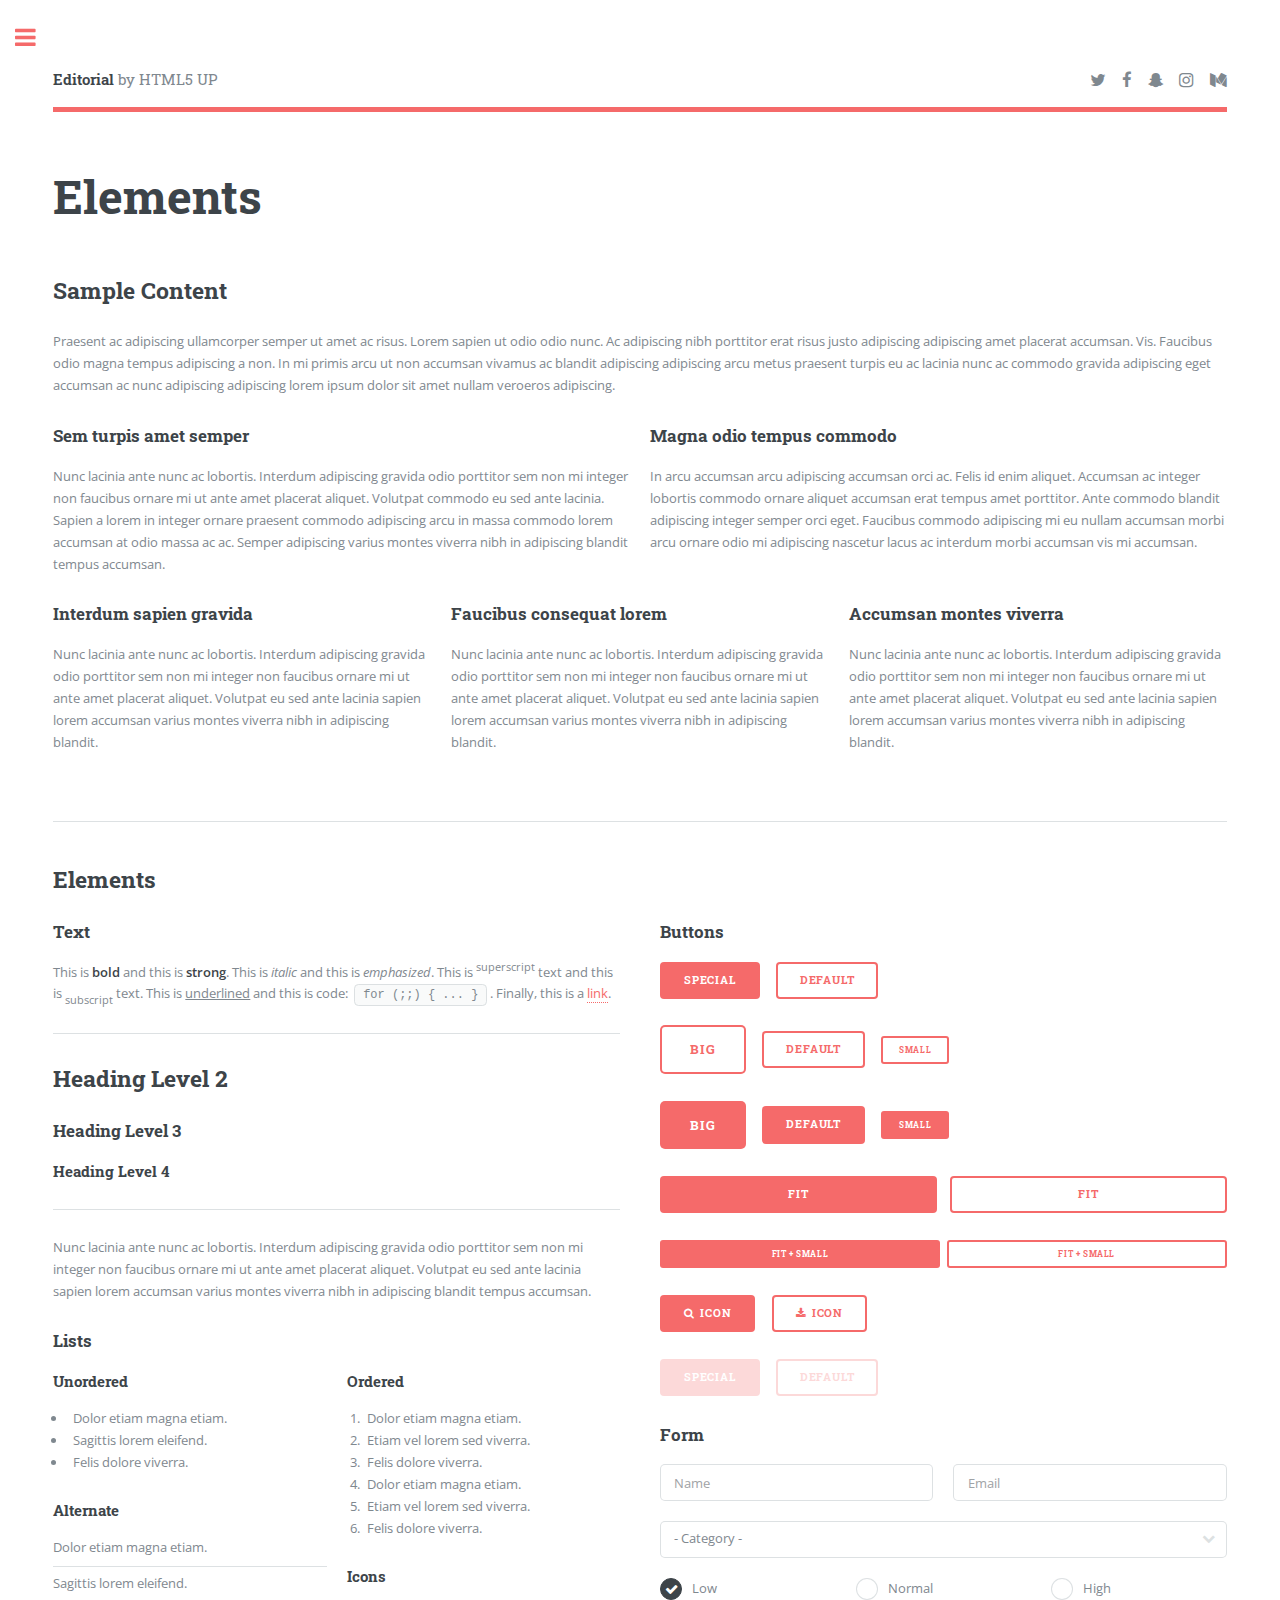
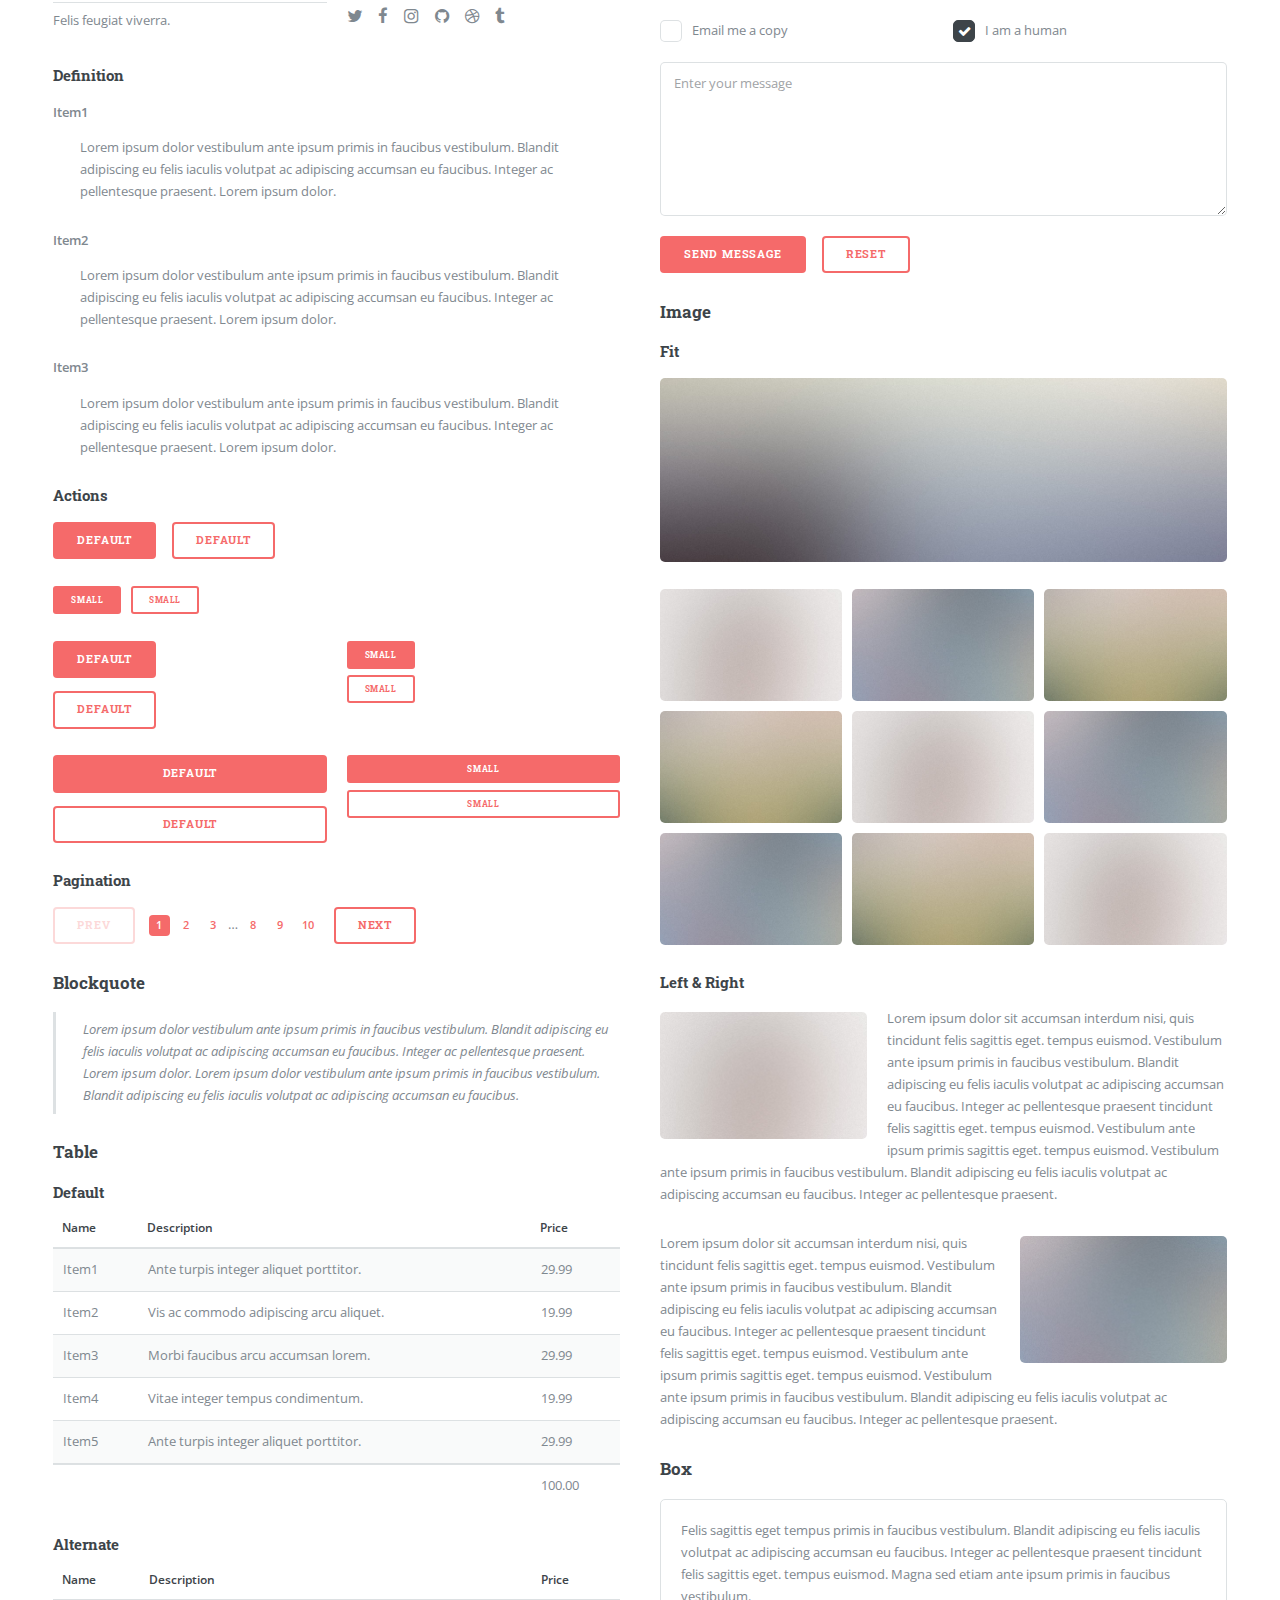
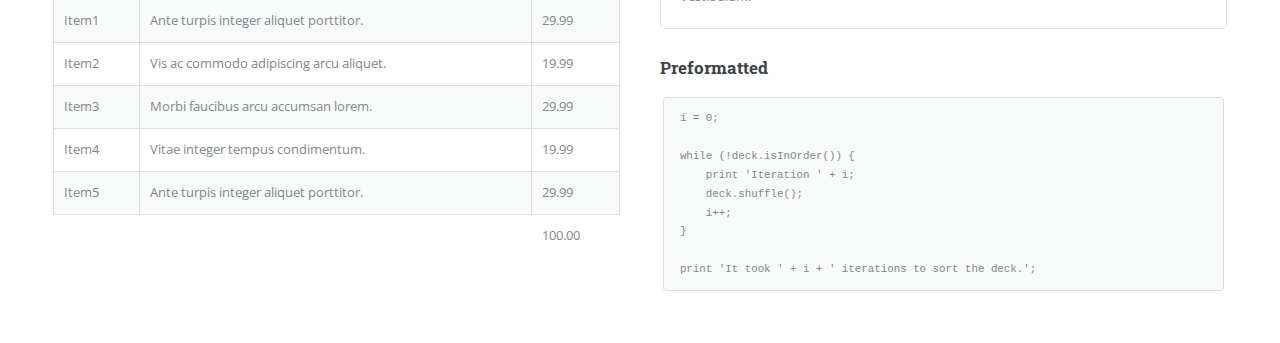
<file: elements.html>
<!DOCTYPE HTML>
<!--
	Editorial by HTML5 UP
	html5up.net | @ajlkn
	Free for personal and commercial use under the CCA 3.0 license (html5up.net/license)
-->
<html>
	<head>
		<title>Elements - Editorial by HTML5 UP</title>
		<meta charset="utf-8" />
		<meta name="viewport" content="width=device-width, initial-scale=1, user-scalable=no" />
		<!--[if lte IE 8]><script src="assets/js/ie/html5shiv.js"></script><![endif]-->
		<link rel="stylesheet" href="assets/css/main.css" />
		<!--[if lte IE 9]><link rel="stylesheet" href="assets/css/ie9.css" /><![endif]-->
		<!--[if lte IE 8]><link rel="stylesheet" href="assets/css/ie8.css" /><![endif]-->
	</head>
	<body>

		<!-- Wrapper -->
			<div id="wrapper">

				<!-- Main -->
					<div id="main">
						<div class="inner">

							<!-- Header -->
								<header id="header">
									<a href="index.html" class="logo"><strong>Editorial</strong> by HTML5 UP</a>
									<ul class="icons">
										<li><a href="#" class="icon fa-twitter"><span class="label">Twitter</span></a></li>
										<li><a href="#" class="icon fa-facebook"><span class="label">Facebook</span></a></li>
										<li><a href="#" class="icon fa-snapchat-ghost"><span class="label">Snapchat</span></a></li>
										<li><a href="#" class="icon fa-instagram"><span class="label">Instagram</span></a></li>
										<li><a href="#" class="icon fa-medium"><span class="label">Medium</span></a></li>
									</ul>
								</header>

							<!-- Content -->
								<section>
									<header class="main">
										<h1>Elements</h1>
									</header>

									<!-- Content -->
										<h2 id="content">Sample Content</h2>
										<p>Praesent ac adipiscing ullamcorper semper ut amet ac risus. Lorem sapien ut odio odio nunc. Ac adipiscing nibh porttitor erat risus justo adipiscing adipiscing amet placerat accumsan. Vis. Faucibus odio magna tempus adipiscing a non. In mi primis arcu ut non accumsan vivamus ac blandit adipiscing adipiscing arcu metus praesent turpis eu ac lacinia nunc ac commodo gravida adipiscing eget accumsan ac nunc adipiscing adipiscing lorem ipsum dolor sit amet nullam veroeros adipiscing.</p>
										<div class="row">
											<div class="6u 12u$(small)">
												<h3>Sem turpis amet semper</h3>
												<p>Nunc lacinia ante nunc ac lobortis. Interdum adipiscing gravida odio porttitor sem non mi integer non faucibus ornare mi ut ante amet placerat aliquet. Volutpat commodo eu sed ante lacinia. Sapien a lorem in integer ornare praesent commodo adipiscing arcu in massa commodo lorem accumsan at odio massa ac ac. Semper adipiscing varius montes viverra nibh in adipiscing blandit tempus accumsan.</p>
											</div>
											<div class="6u$ 12u$(small)">
												<h3>Magna odio tempus commodo</h3>
												<p>In arcu accumsan arcu adipiscing accumsan orci ac. Felis id enim aliquet. Accumsan ac integer lobortis commodo ornare aliquet accumsan erat tempus amet porttitor. Ante commodo blandit adipiscing integer semper orci eget. Faucibus commodo adipiscing mi eu nullam accumsan morbi arcu ornare odio mi adipiscing nascetur lacus ac interdum morbi accumsan vis mi accumsan.</p>
											</div>
											<!-- Break -->
											<div class="4u 12u$(medium)">
												<h3>Interdum sapien gravida</h3>
												<p>Nunc lacinia ante nunc ac lobortis. Interdum adipiscing gravida odio porttitor sem non mi integer non faucibus ornare mi ut ante amet placerat aliquet. Volutpat eu sed ante lacinia sapien lorem accumsan varius montes viverra nibh in adipiscing blandit.</p>
											</div>
											<div class="4u 12u$(medium)">
												<h3>Faucibus consequat lorem</h3>
												<p>Nunc lacinia ante nunc ac lobortis. Interdum adipiscing gravida odio porttitor sem non mi integer non faucibus ornare mi ut ante amet placerat aliquet. Volutpat eu sed ante lacinia sapien lorem accumsan varius montes viverra nibh in adipiscing blandit.</p>
											</div>
											<div class="4u$ 12u$(medium)">
												<h3>Accumsan montes viverra</h3>
												<p>Nunc lacinia ante nunc ac lobortis. Interdum adipiscing gravida odio porttitor sem non mi integer non faucibus ornare mi ut ante amet placerat aliquet. Volutpat eu sed ante lacinia sapien lorem accumsan varius montes viverra nibh in adipiscing blandit.</p>
											</div>
										</div>

									<hr class="major" />

									<!-- Elements -->
										<h2 id="elements">Elements</h2>
										<div class="row 200%">
											<div class="6u 12u$(medium)">

												<!-- Text stuff -->
													<h3>Text</h3>
													<p>This is <b>bold</b> and this is <strong>strong</strong>. This is <i>italic</i> and this is <em>emphasized</em>.
													This is <sup>superscript</sup> text and this is <sub>subscript</sub> text.
													This is <u>underlined</u> and this is code: <code>for (;;) { ... }</code>.
													Finally, this is a <a href="#">link</a>.</p>
													<hr />
													<h2>Heading Level 2</h2>
													<h3>Heading Level 3</h3>
													<h4>Heading Level 4</h4>
													<hr />
													<p>Nunc lacinia ante nunc ac lobortis. Interdum adipiscing gravida odio porttitor sem non mi integer non faucibus ornare mi ut ante amet placerat aliquet. Volutpat eu sed ante lacinia sapien lorem accumsan varius montes viverra nibh in adipiscing blandit tempus accumsan.</p>

												<!-- Lists -->
													<h3>Lists</h3>
													<div class="row">
														<div class="6u 12u$(small)">

															<h4>Unordered</h4>
															<ul>
																<li>Dolor etiam magna etiam.</li>
																<li>Sagittis lorem eleifend.</li>
																<li>Felis dolore viverra.</li>
															</ul>

															<h4>Alternate</h4>
															<ul class="alt">
																<li>Dolor etiam magna etiam.</li>
																<li>Sagittis lorem eleifend.</li>
																<li>Felis feugiat viverra.</li>
															</ul>

														</div>
														<div class="6u$ 12u$(small)">

															<h4>Ordered</h4>
															<ol>
																<li>Dolor etiam magna etiam.</li>
																<li>Etiam vel lorem sed viverra.</li>
																<li>Felis dolore viverra.</li>
																<li>Dolor etiam magna etiam.</li>
																<li>Etiam vel lorem sed viverra.</li>
																<li>Felis dolore viverra.</li>
															</ol>

															<h4>Icons</h4>
															<ul class="icons">
																<li><a href="#" class="icon fa-twitter"><span class="label">Twitter</span></a></li>
																<li><a href="#" class="icon fa-facebook"><span class="label">Facebook</span></a></li>
																<li><a href="#" class="icon fa-instagram"><span class="label">Instagram</span></a></li>
																<li><a href="#" class="icon fa-github"><span class="label">Github</span></a></li>
																<li><a href="#" class="icon fa-dribbble"><span class="label">Dribbble</span></a></li>
																<li><a href="#" class="icon fa-tumblr"><span class="label">Tumblr</span></a></li>
															</ul>

														</div>
													</div>
													<h4>Definition</h4>
													<dl>
														<dt>Item1</dt>
														<dd>
															<p>Lorem ipsum dolor vestibulum ante ipsum primis in faucibus vestibulum. Blandit adipiscing eu felis iaculis volutpat ac adipiscing accumsan eu faucibus. Integer ac pellentesque praesent. Lorem ipsum dolor.</p>
														</dd>
														<dt>Item2</dt>
														<dd>
															<p>Lorem ipsum dolor vestibulum ante ipsum primis in faucibus vestibulum. Blandit adipiscing eu felis iaculis volutpat ac adipiscing accumsan eu faucibus. Integer ac pellentesque praesent. Lorem ipsum dolor.</p>
														</dd>
														<dt>Item3</dt>
														<dd>
															<p>Lorem ipsum dolor vestibulum ante ipsum primis in faucibus vestibulum. Blandit adipiscing eu felis iaculis volutpat ac adipiscing accumsan eu faucibus. Integer ac pellentesque praesent. Lorem ipsum dolor.</p>
														</dd>
													</dl>

													<h4>Actions</h4>
													<ul class="actions">
														<li><a href="#" class="button special">Default</a></li>
														<li><a href="#" class="button">Default</a></li>
													</ul>
													<ul class="actions small">
														<li><a href="#" class="button special small">Small</a></li>
														<li><a href="#" class="button small">Small</a></li>
													</ul>
													<div class="row">
														<div class="6u 12u$(small)">
															<ul class="actions vertical">
																<li><a href="#" class="button special">Default</a></li>
																<li><a href="#" class="button">Default</a></li>
															</ul>
														</div>
														<div class="6u$ 12u$(small)">
															<ul class="actions vertical small">
																<li><a href="#" class="button special small">Small</a></li>
																<li><a href="#" class="button small">Small</a></li>
															</ul>
														</div>
														<div class="6u 12u$(small)">
															<ul class="actions vertical">
																<li><a href="#" class="button special fit">Default</a></li>
																<li><a href="#" class="button fit">Default</a></li>
															</ul>
														</div>
														<div class="6u$ 12u$(small)">
															<ul class="actions vertical small">
																<li><a href="#" class="button special small fit">Small</a></li>
																<li><a href="#" class="button small fit">Small</a></li>
															</ul>
														</div>
													</div>

													<h4>Pagination</h4>
													<ul class="pagination">
														<li><span class="button disabled">Prev</span></li>
														<li><a href="#" class="page active">1</a></li>
														<li><a href="#" class="page">2</a></li>
														<li><a href="#" class="page">3</a></li>
														<li><span>&hellip;</span></li>
														<li><a href="#" class="page">8</a></li>
														<li><a href="#" class="page">9</a></li>
														<li><a href="#" class="page">10</a></li>
														<li><a href="#" class="button">Next</a></li>
													</ul>

												<!-- Blockquote -->
													<h3>Blockquote</h3>
													<blockquote>Lorem ipsum dolor vestibulum ante ipsum primis in faucibus vestibulum. Blandit adipiscing eu felis iaculis volutpat ac adipiscing accumsan eu faucibus. Integer ac pellentesque praesent. Lorem ipsum dolor. Lorem ipsum dolor vestibulum ante ipsum primis in faucibus vestibulum. Blandit adipiscing eu felis iaculis volutpat ac adipiscing accumsan eu faucibus.</blockquote>

												<!-- Table -->
													<h3>Table</h3>

													<h4>Default</h4>
													<div class="table-wrapper">
														<table>
															<thead>
																<tr>
																	<th>Name</th>
																	<th>Description</th>
																	<th>Price</th>
																</tr>
															</thead>
															<tbody>
																<tr>
																	<td>Item1</td>
																	<td>Ante turpis integer aliquet porttitor.</td>
																	<td>29.99</td>
																</tr>
																<tr>
																	<td>Item2</td>
																	<td>Vis ac commodo adipiscing arcu aliquet.</td>
																	<td>19.99</td>
																</tr>
																<tr>
																	<td>Item3</td>
																	<td> Morbi faucibus arcu accumsan lorem.</td>
																	<td>29.99</td>
																</tr>
																<tr>
																	<td>Item4</td>
																	<td>Vitae integer tempus condimentum.</td>
																	<td>19.99</td>
																</tr>
																<tr>
																	<td>Item5</td>
																	<td>Ante turpis integer aliquet porttitor.</td>
																	<td>29.99</td>
																</tr>
															</tbody>
															<tfoot>
																<tr>
																	<td colspan="2"></td>
																	<td>100.00</td>
																</tr>
															</tfoot>
														</table>
													</div>

													<h4>Alternate</h4>
													<div class="table-wrapper">
														<table class="alt">
															<thead>
																<tr>
																	<th>Name</th>
																	<th>Description</th>
																	<th>Price</th>
																</tr>
															</thead>
															<tbody>
																<tr>
																	<td>Item1</td>
																	<td>Ante turpis integer aliquet porttitor.</td>
																	<td>29.99</td>
																</tr>
																<tr>
																	<td>Item2</td>
																	<td>Vis ac commodo adipiscing arcu aliquet.</td>
																	<td>19.99</td>
																</tr>
																<tr>
																	<td>Item3</td>
																	<td> Morbi faucibus arcu accumsan lorem.</td>
																	<td>29.99</td>
																</tr>
																<tr>
																	<td>Item4</td>
																	<td>Vitae integer tempus condimentum.</td>
																	<td>19.99</td>
																</tr>
																<tr>
																	<td>Item5</td>
																	<td>Ante turpis integer aliquet porttitor.</td>
																	<td>29.99</td>
																</tr>
															</tbody>
															<tfoot>
																<tr>
																	<td colspan="2"></td>
																	<td>100.00</td>
																</tr>
															</tfoot>
														</table>
													</div>

											</div>
											<div class="6u$ 12u$(medium)">

												<!-- Buttons -->
													<h3>Buttons</h3>
													<ul class="actions">
														<li><a href="#" class="button special">Special</a></li>
														<li><a href="#" class="button">Default</a></li>
													</ul>
													<ul class="actions">
														<li><a href="#" class="button big">Big</a></li>
														<li><a href="#" class="button">Default</a></li>
														<li><a href="#" class="button small">Small</a></li>
													</ul>
													<ul class="actions">
														<li><a href="#" class="button special big">Big</a></li>
														<li><a href="#" class="button special">Default</a></li>
														<li><a href="#" class="button special small">Small</a></li>
													</ul>
													<ul class="actions fit">
														<li><a href="#" class="button special fit">Fit</a></li>
														<li><a href="#" class="button fit">Fit</a></li>
													</ul>
													<ul class="actions fit small">
														<li><a href="#" class="button special fit small">Fit + Small</a></li>
														<li><a href="#" class="button fit small">Fit + Small</a></li>
													</ul>
													<ul class="actions">
														<li><a href="#" class="button special icon fa-search">Icon</a></li>
														<li><a href="#" class="button icon fa-download">Icon</a></li>
													</ul>
													<ul class="actions">
														<li><span class="button special disabled">Special</span></li>
														<li><span class="button disabled">Default</span></li>
													</ul>

												<!-- Form -->
													<h3>Form</h3>

													<form method="post" action="#">
														<div class="row uniform">
															<div class="6u 12u$(xsmall)">
																<input type="text" name="demo-name" id="demo-name" value="" placeholder="Name" />
															</div>
															<div class="6u$ 12u$(xsmall)">
																<input type="email" name="demo-email" id="demo-email" value="" placeholder="Email" />
															</div>
															<!-- Break -->
															<div class="12u$">
																<div class="select-wrapper">
																	<select name="demo-category" id="demo-category">
																		<option value="">- Category -</option>
																		<option value="1">Manufacturing</option>
																		<option value="1">Shipping</option>
																		<option value="1">Administration</option>
																		<option value="1">Human Resources</option>
																	</select>
																</div>
															</div>
															<!-- Break -->
															<div class="4u 12u$(small)">
																<input type="radio" id="demo-priority-low" name="demo-priority" checked>
																<label for="demo-priority-low">Low</label>
															</div>
															<div class="4u 12u$(small)">
																<input type="radio" id="demo-priority-normal" name="demo-priority">
																<label for="demo-priority-normal">Normal</label>
															</div>
															<div class="4u$ 12u$(small)">
																<input type="radio" id="demo-priority-high" name="demo-priority">
																<label for="demo-priority-high">High</label>
															</div>
															<!-- Break -->
															<div class="6u 12u$(small)">
																<input type="checkbox" id="demo-copy" name="demo-copy">
																<label for="demo-copy">Email me a copy</label>
															</div>
															<div class="6u$ 12u$(small)">
																<input type="checkbox" id="demo-human" name="demo-human" checked>
																<label for="demo-human">I am a human</label>
															</div>
															<!-- Break -->
															<div class="12u$">
																<textarea name="demo-message" id="demo-message" placeholder="Enter your message" rows="6"></textarea>
															</div>
															<!-- Break -->
															<div class="12u$">
																<ul class="actions">
																	<li><input type="submit" value="Send Message" class="special" /></li>
																	<li><input type="reset" value="Reset" /></li>
																</ul>
															</div>
														</div>
													</form>

												<!-- Image -->
													<h3>Image</h3>

													<h4>Fit</h4>
													<span class="image fit"><img src="images/pic11.jpg" alt="" /></span>
													<div class="box alt">
														<div class="row 50% uniform">
															<div class="4u"><span class="image fit"><img src="images/pic01.jpg" alt="" /></span></div>
															<div class="4u"><span class="image fit"><img src="images/pic02.jpg" alt="" /></span></div>
															<div class="4u$"><span class="image fit"><img src="images/pic03.jpg" alt="" /></span></div>
															<!-- Break -->
															<div class="4u"><span class="image fit"><img src="images/pic03.jpg" alt="" /></span></div>
															<div class="4u"><span class="image fit"><img src="images/pic01.jpg" alt="" /></span></div>
															<div class="4u$"><span class="image fit"><img src="images/pic02.jpg" alt="" /></span></div>
															<!-- Break -->
															<div class="4u"><span class="image fit"><img src="images/pic02.jpg" alt="" /></span></div>
															<div class="4u"><span class="image fit"><img src="images/pic03.jpg" alt="" /></span></div>
															<div class="4u$"><span class="image fit"><img src="images/pic01.jpg" alt="" /></span></div>
														</div>
													</div>

													<h4>Left &amp; Right</h4>
													<p><span class="image left"><img src="images/pic01.jpg" alt="" /></span>Lorem ipsum dolor sit accumsan interdum nisi, quis tincidunt felis sagittis eget. tempus euismod. Vestibulum ante ipsum primis in faucibus vestibulum. Blandit adipiscing eu felis iaculis volutpat ac adipiscing accumsan eu faucibus. Integer ac pellentesque praesent tincidunt felis sagittis eget. tempus euismod. Vestibulum ante ipsum primis sagittis eget. tempus euismod. Vestibulum ante ipsum primis in faucibus vestibulum. Blandit adipiscing eu felis iaculis volutpat ac adipiscing accumsan eu faucibus. Integer ac pellentesque praesent.</p>
													<p><span class="image right"><img src="images/pic02.jpg" alt="" /></span>Lorem ipsum dolor sit accumsan interdum nisi, quis tincidunt felis sagittis eget. tempus euismod. Vestibulum ante ipsum primis in faucibus vestibulum. Blandit adipiscing eu felis iaculis volutpat ac adipiscing accumsan eu faucibus. Integer ac pellentesque praesent tincidunt felis sagittis eget. tempus euismod. Vestibulum ante ipsum primis sagittis eget. tempus euismod. Vestibulum ante ipsum primis in faucibus vestibulum. Blandit adipiscing eu felis iaculis volutpat ac adipiscing accumsan eu faucibus. Integer ac pellentesque praesent.</p>

												<!-- Box -->
													<h3>Box</h3>
													<div class="box">
														<p>Felis sagittis eget tempus primis in faucibus vestibulum. Blandit adipiscing eu felis iaculis volutpat ac adipiscing accumsan eu faucibus. Integer ac pellentesque praesent tincidunt felis sagittis eget. tempus euismod. Magna sed etiam ante ipsum primis in faucibus vestibulum.</p>
													</div>

												<!-- Preformatted Code -->
													<h3>Preformatted</h3>
													<pre><code>i = 0;

while (!deck.isInOrder()) {
    print 'Iteration ' + i;
    deck.shuffle();
    i++;
}

print 'It took ' + i + ' iterations to sort the deck.';
</code></pre>

											</div>
										</div>

								</section>

						</div>
					</div>

				<!-- Sidebar -->
					<div id="sidebar">
						<div class="inner">

							<!-- Search -->
								<section id="search" class="alt">
									<form method="post" action="#">
										<input type="text" name="query" id="query" placeholder="Search" />
									</form>
								</section>

							<!-- Menu -->
								<nav id="menu">
									<header class="major">
										<h2>Menu</h2>
									</header>
									<ul>
										<li><a href="index.html">Homepage</a></li>
										<li><a href="generic.html">Generic</a></li>
										<li><a href="elements.html">Elements</a></li>
										<li>
											<span class="opener">Submenu</span>
											<ul>
												<li><a href="#">Lorem Dolor</a></li>
												<li><a href="#">Ipsum Adipiscing</a></li>
												<li><a href="#">Tempus Magna</a></li>
												<li><a href="#">Feugiat Veroeros</a></li>
											</ul>
										</li>
										<li><a href="#">Etiam Dolore</a></li>
										<li><a href="#">Adipiscing</a></li>
										<li>
											<span class="opener">Another Submenu</span>
											<ul>
												<li><a href="#">Lorem Dolor</a></li>
												<li><a href="#">Ipsum Adipiscing</a></li>
												<li><a href="#">Tempus Magna</a></li>
												<li><a href="#">Feugiat Veroeros</a></li>
											</ul>
										</li>
										<li><a href="#">Maximus Erat</a></li>
										<li><a href="#">Sapien Mauris</a></li>
										<li><a href="#">Amet Lacinia</a></li>
									</ul>
								</nav>

							<!-- Section -->
								<section>
									<header class="major">
										<h2>Ante interdum</h2>
									</header>
									<div class="mini-posts">
										<article>
											<a href="#" class="image"><img src="images/pic07.jpg" alt="" /></a>
											<p>Aenean ornare velit lacus, ac varius enim lorem ullamcorper dolore aliquam.</p>
										</article>
										<article>
											<a href="#" class="image"><img src="images/pic08.jpg" alt="" /></a>
											<p>Aenean ornare velit lacus, ac varius enim lorem ullamcorper dolore aliquam.</p>
										</article>
										<article>
											<a href="#" class="image"><img src="images/pic09.jpg" alt="" /></a>
											<p>Aenean ornare velit lacus, ac varius enim lorem ullamcorper dolore aliquam.</p>
										</article>
									</div>
									<ul class="actions">
										<li><a href="#" class="button">More</a></li>
									</ul>
								</section>

							<!-- Section -->
								<section>
									<header class="major">
										<h2>Get in touch</h2>
									</header>
									<p>Sed varius enim lorem ullamcorper dolore aliquam aenean ornare velit lacus, ac varius enim lorem ullamcorper dolore. Proin sed aliquam facilisis ante interdum. Sed nulla amet lorem feugiat tempus aliquam.</p>
									<ul class="contact">
										<li class="fa-envelope-o"><a href="#">information@untitled.tld</a></li>
										<li class="fa-phone">(000) 000-0000</li>
										<li class="fa-home">1234 Somewhere Road #8254<br />
										Nashville, TN 00000-0000</li>
									</ul>
								</section>

							<!-- Footer -->
								<footer id="footer">
									<p class="copyright">&copy; Untitled. All rights reserved. Demo Images: <a href="https://unsplash.com">Unsplash</a>. Design: <a href="https://html5up.net">HTML5 UP</a>.</p>
								</footer>

						</div>
					</div>

			</div>

		<!-- Scripts -->
			<script src="assets/js/jquery.min.js"></script>
			<script src="assets/js/skel.min.js"></script>
			<script src="assets/js/util.js"></script>
			<!--[if lte IE 8]><script src="assets/js/ie/respond.min.js"></script><![endif]-->
			<script src="assets/js/main.js"></script>

	</body>
</html>
</file>
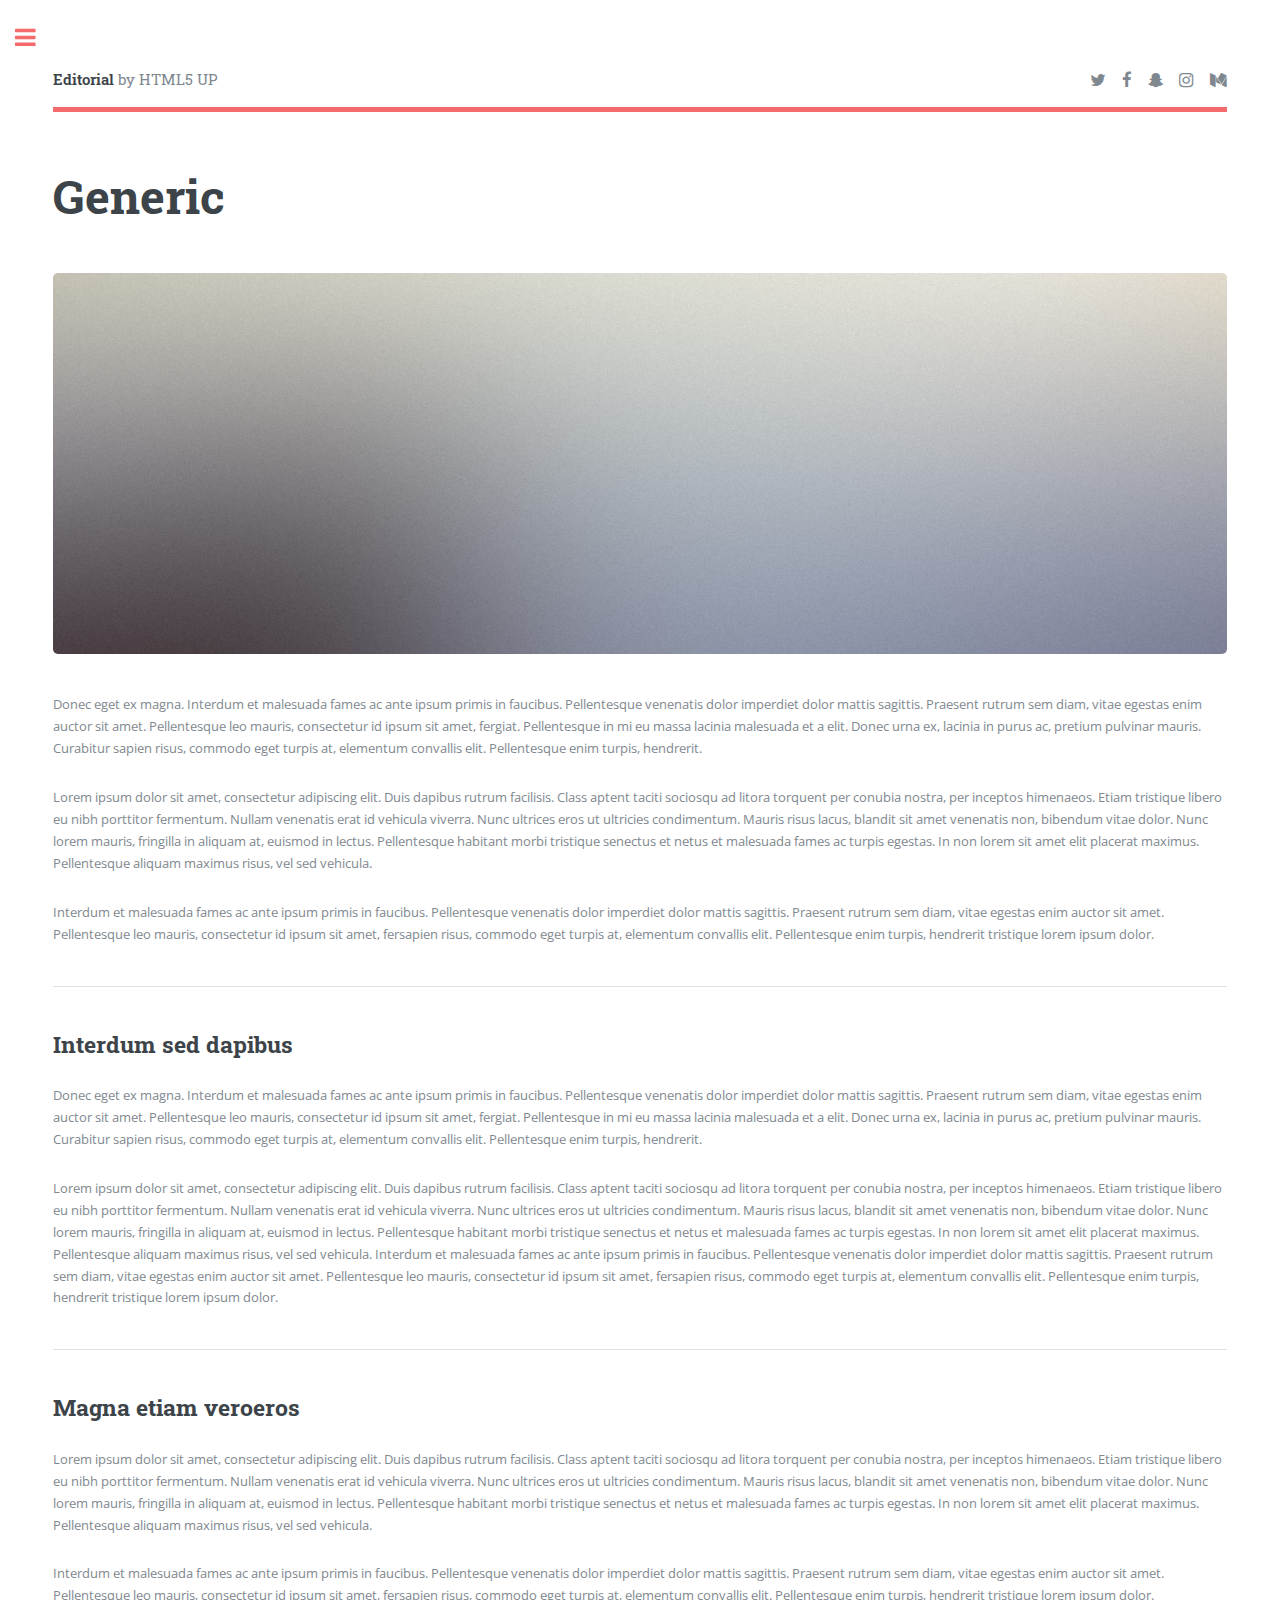
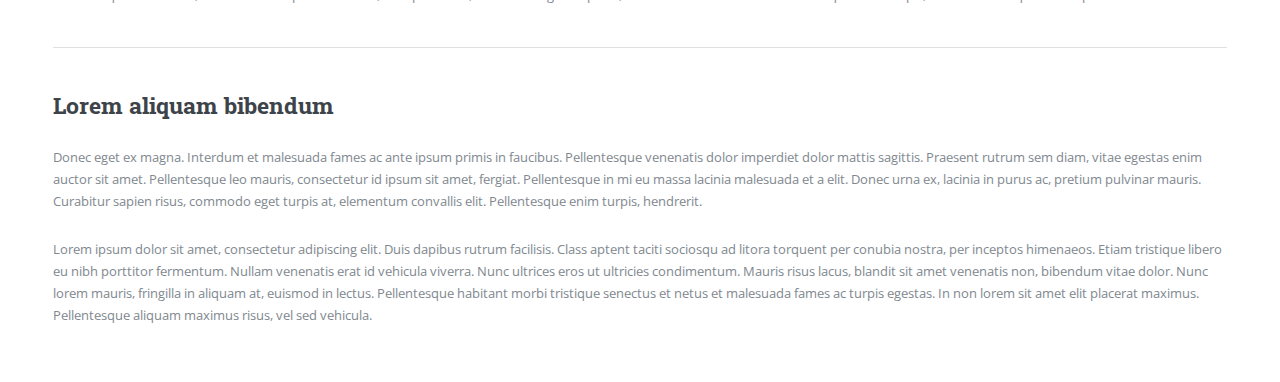
<file: generic.html>
<!DOCTYPE HTML>
<!--
	Editorial by HTML5 UP
	html5up.net | @ajlkn
	Free for personal and commercial use under the CCA 3.0 license (html5up.net/license)
-->
<html>
	<head>
		<title>Generic - Editorial by HTML5 UP</title>
		<meta charset="utf-8" />
		<meta name="viewport" content="width=device-width, initial-scale=1, user-scalable=no" />
		<!--[if lte IE 8]><script src="assets/js/ie/html5shiv.js"></script><![endif]-->
		<link rel="stylesheet" href="assets/css/main.css" />
		<!--[if lte IE 9]><link rel="stylesheet" href="assets/css/ie9.css" /><![endif]-->
		<!--[if lte IE 8]><link rel="stylesheet" href="assets/css/ie8.css" /><![endif]-->
	</head>
	<body>

		<!-- Wrapper -->
			<div id="wrapper">

				<!-- Main -->
					<div id="main">
						<div class="inner">

							<!-- Header -->
								<header id="header">
									<a href="index.html" class="logo"><strong>Editorial</strong> by HTML5 UP</a>
									<ul class="icons">
										<li><a href="#" class="icon fa-twitter"><span class="label">Twitter</span></a></li>
										<li><a href="#" class="icon fa-facebook"><span class="label">Facebook</span></a></li>
										<li><a href="#" class="icon fa-snapchat-ghost"><span class="label">Snapchat</span></a></li>
										<li><a href="#" class="icon fa-instagram"><span class="label">Instagram</span></a></li>
										<li><a href="#" class="icon fa-medium"><span class="label">Medium</span></a></li>
									</ul>
								</header>

							<!-- Content -->
								<section>
									<header class="main">
										<h1>Generic</h1>
									</header>

									<span class="image main"><img src="images/pic11.jpg" alt="" /></span>

									<p>Donec eget ex magna. Interdum et malesuada fames ac ante ipsum primis in faucibus. Pellentesque venenatis dolor imperdiet dolor mattis sagittis. Praesent rutrum sem diam, vitae egestas enim auctor sit amet. Pellentesque leo mauris, consectetur id ipsum sit amet, fergiat. Pellentesque in mi eu massa lacinia malesuada et a elit. Donec urna ex, lacinia in purus ac, pretium pulvinar mauris. Curabitur sapien risus, commodo eget turpis at, elementum convallis elit. Pellentesque enim turpis, hendrerit.</p>
									<p>Lorem ipsum dolor sit amet, consectetur adipiscing elit. Duis dapibus rutrum facilisis. Class aptent taciti sociosqu ad litora torquent per conubia nostra, per inceptos himenaeos. Etiam tristique libero eu nibh porttitor fermentum. Nullam venenatis erat id vehicula viverra. Nunc ultrices eros ut ultricies condimentum. Mauris risus lacus, blandit sit amet venenatis non, bibendum vitae dolor. Nunc lorem mauris, fringilla in aliquam at, euismod in lectus. Pellentesque habitant morbi tristique senectus et netus et malesuada fames ac turpis egestas. In non lorem sit amet elit placerat maximus. Pellentesque aliquam maximus risus, vel sed vehicula.</p>
									<p>Interdum et malesuada fames ac ante ipsum primis in faucibus. Pellentesque venenatis dolor imperdiet dolor mattis sagittis. Praesent rutrum sem diam, vitae egestas enim auctor sit amet. Pellentesque leo mauris, consectetur id ipsum sit amet, fersapien risus, commodo eget turpis at, elementum convallis elit. Pellentesque enim turpis, hendrerit tristique lorem ipsum dolor.</p>

									<hr class="major" />

									<h2>Interdum sed dapibus</h2>
									<p>Donec eget ex magna. Interdum et malesuada fames ac ante ipsum primis in faucibus. Pellentesque venenatis dolor imperdiet dolor mattis sagittis. Praesent rutrum sem diam, vitae egestas enim auctor sit amet. Pellentesque leo mauris, consectetur id ipsum sit amet, fergiat. Pellentesque in mi eu massa lacinia malesuada et a elit. Donec urna ex, lacinia in purus ac, pretium pulvinar mauris. Curabitur sapien risus, commodo eget turpis at, elementum convallis elit. Pellentesque enim turpis, hendrerit.</p>
									<p>Lorem ipsum dolor sit amet, consectetur adipiscing elit. Duis dapibus rutrum facilisis. Class aptent taciti sociosqu ad litora torquent per conubia nostra, per inceptos himenaeos. Etiam tristique libero eu nibh porttitor fermentum. Nullam venenatis erat id vehicula viverra. Nunc ultrices eros ut ultricies condimentum. Mauris risus lacus, blandit sit amet venenatis non, bibendum vitae dolor. Nunc lorem mauris, fringilla in aliquam at, euismod in lectus. Pellentesque habitant morbi tristique senectus et netus et malesuada fames ac turpis egestas. In non lorem sit amet elit placerat maximus. Pellentesque aliquam maximus risus, vel sed vehicula. Interdum et malesuada fames ac ante ipsum primis in faucibus. Pellentesque venenatis dolor imperdiet dolor mattis sagittis. Praesent rutrum sem diam, vitae egestas enim auctor sit amet. Pellentesque leo mauris, consectetur id ipsum sit amet, fersapien risus, commodo eget turpis at, elementum convallis elit. Pellentesque enim turpis, hendrerit tristique lorem ipsum dolor.</p>

									<hr class="major" />

									<h2>Magna etiam veroeros</h2>
									<p>Lorem ipsum dolor sit amet, consectetur adipiscing elit. Duis dapibus rutrum facilisis. Class aptent taciti sociosqu ad litora torquent per conubia nostra, per inceptos himenaeos. Etiam tristique libero eu nibh porttitor fermentum. Nullam venenatis erat id vehicula viverra. Nunc ultrices eros ut ultricies condimentum. Mauris risus lacus, blandit sit amet venenatis non, bibendum vitae dolor. Nunc lorem mauris, fringilla in aliquam at, euismod in lectus. Pellentesque habitant morbi tristique senectus et netus et malesuada fames ac turpis egestas. In non lorem sit amet elit placerat maximus. Pellentesque aliquam maximus risus, vel sed vehicula.</p>
									<p>Interdum et malesuada fames ac ante ipsum primis in faucibus. Pellentesque venenatis dolor imperdiet dolor mattis sagittis. Praesent rutrum sem diam, vitae egestas enim auctor sit amet. Pellentesque leo mauris, consectetur id ipsum sit amet, fersapien risus, commodo eget turpis at, elementum convallis elit. Pellentesque enim turpis, hendrerit tristique lorem ipsum dolor.</p>

									<hr class="major" />

									<h2>Lorem aliquam bibendum</h2>
									<p>Donec eget ex magna. Interdum et malesuada fames ac ante ipsum primis in faucibus. Pellentesque venenatis dolor imperdiet dolor mattis sagittis. Praesent rutrum sem diam, vitae egestas enim auctor sit amet. Pellentesque leo mauris, consectetur id ipsum sit amet, fergiat. Pellentesque in mi eu massa lacinia malesuada et a elit. Donec urna ex, lacinia in purus ac, pretium pulvinar mauris. Curabitur sapien risus, commodo eget turpis at, elementum convallis elit. Pellentesque enim turpis, hendrerit.</p>
									<p>Lorem ipsum dolor sit amet, consectetur adipiscing elit. Duis dapibus rutrum facilisis. Class aptent taciti sociosqu ad litora torquent per conubia nostra, per inceptos himenaeos. Etiam tristique libero eu nibh porttitor fermentum. Nullam venenatis erat id vehicula viverra. Nunc ultrices eros ut ultricies condimentum. Mauris risus lacus, blandit sit amet venenatis non, bibendum vitae dolor. Nunc lorem mauris, fringilla in aliquam at, euismod in lectus. Pellentesque habitant morbi tristique senectus et netus et malesuada fames ac turpis egestas. In non lorem sit amet elit placerat maximus. Pellentesque aliquam maximus risus, vel sed vehicula.</p>

								</section>

						</div>
					</div>

				<!-- Sidebar -->
					<div id="sidebar">
						<div class="inner">

							<!-- Search -->
								<section id="search" class="alt">
									<form method="post" action="#">
										<input type="text" name="query" id="query" placeholder="Search" />
									</form>
								</section>

							<!-- Menu -->
								<nav id="menu">
									<header class="major">
										<h2>Menu</h2>
									</header>
									<ul>
										<li><a href="index.html">Homepage</a></li>
										<li><a href="generic.html">Generic</a></li>
										<li><a href="elements.html">Elements</a></li>
										<li>
											<span class="opener">Submenu</span>
											<ul>
												<li><a href="#">Lorem Dolor</a></li>
												<li><a href="#">Ipsum Adipiscing</a></li>
												<li><a href="#">Tempus Magna</a></li>
												<li><a href="#">Feugiat Veroeros</a></li>
											</ul>
										</li>
										<li><a href="#">Etiam Dolore</a></li>
										<li><a href="#">Adipiscing</a></li>
										<li>
											<span class="opener">Another Submenu</span>
											<ul>
												<li><a href="#">Lorem Dolor</a></li>
												<li><a href="#">Ipsum Adipiscing</a></li>
												<li><a href="#">Tempus Magna</a></li>
												<li><a href="#">Feugiat Veroeros</a></li>
											</ul>
										</li>
										<li><a href="#">Maximus Erat</a></li>
										<li><a href="#">Sapien Mauris</a></li>
										<li><a href="#">Amet Lacinia</a></li>
									</ul>
								</nav>

							<!-- Section -->
								<section>
									<header class="major">
										<h2>Ante interdum</h2>
									</header>
									<div class="mini-posts">
										<article>
											<a href="#" class="image"><img src="images/pic07.jpg" alt="" /></a>
											<p>Aenean ornare velit lacus, ac varius enim lorem ullamcorper dolore aliquam.</p>
										</article>
										<article>
											<a href="#" class="image"><img src="images/pic08.jpg" alt="" /></a>
											<p>Aenean ornare velit lacus, ac varius enim lorem ullamcorper dolore aliquam.</p>
										</article>
										<article>
											<a href="#" class="image"><img src="images/pic09.jpg" alt="" /></a>
											<p>Aenean ornare velit lacus, ac varius enim lorem ullamcorper dolore aliquam.</p>
										</article>
									</div>
									<ul class="actions">
										<li><a href="#" class="button">More</a></li>
									</ul>
								</section>

							<!-- Section -->
								<section>
									<header class="major">
										<h2>Get in touch</h2>
									</header>
									<p>Sed varius enim lorem ullamcorper dolore aliquam aenean ornare velit lacus, ac varius enim lorem ullamcorper dolore. Proin sed aliquam facilisis ante interdum. Sed nulla amet lorem feugiat tempus aliquam.</p>
									<ul class="contact">
										<li class="fa-envelope-o"><a href="#">information@untitled.tld</a></li>
										<li class="fa-phone">(000) 000-0000</li>
										<li class="fa-home">1234 Somewhere Road #8254<br />
										Nashville, TN 00000-0000</li>
									</ul>
								</section>

							<!-- Footer -->
								<footer id="footer">
									<p class="copyright">&copy; Untitled. All rights reserved. Demo Images: <a href="https://unsplash.com">Unsplash</a>. Design: <a href="https://html5up.net">HTML5 UP</a>.</p>
								</footer>

						</div>
					</div>

			</div>

		<!-- Scripts -->
			<script src="assets/js/jquery.min.js"></script>
			<script src="assets/js/skel.min.js"></script>
			<script src="assets/js/util.js"></script>
			<!--[if lte IE 8]><script src="assets/js/ie/respond.min.js"></script><![endif]-->
			<script src="assets/js/main.js"></script>

	</body>
</html>
</file>
<file: assets/css/ie9.css>
/*
	Editorial by HTML5 UP
	html5up.net | @ajlkn
	Free for personal and commercial use under the CCA 3.0 license (html5up.net/license)
*/

/* Features */

	.features:after {
		clear: both;
		content: '';
		display: block;
	}

	.features article {
		float: left;
	}

		.features article:after {
			clear: both;
			content: '';
			display: block;
		}

		.features article .icon {
			float: left;
		}

/* Posts */

	.posts:after {
		clear: both;
		content: '';
		display: block;
	}

	.posts article {
		float: left;
	}

/* Main */

	#main {
		padding-left: 24em;
	}

/* Sidebar */

	#sidebar {
		position: absolute;
		top: 0;
		left: 0;
		min-height: 100%;
		width: 24em;
	}

/* Banner */

	#banner:after {
		clear: both;
		content: '';
		display: block;
	}

	#banner .content {
		float: left;
		padding-right: 4em;
	}

	#banner .image {
		float: left;
		margin-left: 0;
	}
</file>
<file: assets/css/main.css>
@import url(font-awesome.min.css);
@import url("https://fonts.googleapis.com/css?family=Open+Sans:400,600,400italic,600italic|Roboto+Slab:400,700");

/*
	Editorial by HTML5 UP
	html5up.net | @ajlkn
	Free for personal and commercial use under the CCA 3.0 license (html5up.net/license)
*/

/* Reset */

	html, body, div, span, applet, object, iframe, h1, h2, h3, h4, h5, h6, p, blockquote, pre, a, abbr, acronym, address, big, cite, code, del, dfn, em, img, ins, kbd, q, s, samp, small, strike, strong, sub, sup, tt, var, b, u, i, center, dl, dt, dd, ol, ul, li, fieldset, form, label, legend, table, caption, tbody, tfoot, thead, tr, th, td, article, aside, canvas, details, embed, figure, figcaption, footer, header, hgroup, menu, nav, output, ruby, section, summary, time, mark, audio, video {
		margin: 0;
		padding: 0;
		border: 0;
		font-size: 100%;
		font: inherit;
		vertical-align: baseline;
	}

	article, aside, details, figcaption, figure, footer, header, hgroup, menu, nav, section {
		display: block;
	}

	body {
		line-height: 1;
	}

	ol, ul {
		list-style: none;
	}

	blockquote, q {
		quotes: none;
	}

	blockquote:before, blockquote:after, q:before, q:after {
		content: '';
		content: none;
	}

	table {
		border-collapse: collapse;
		border-spacing: 0;
	}

	body {
		-webkit-text-size-adjust: none;
	}

/* Box Model */

	*, *:before, *:after {
		-moz-box-sizing: border-box;
		-webkit-box-sizing: border-box;
		box-sizing: border-box;
	}

/* Grid */

	.row {
		border-bottom: solid 1px transparent;
		-moz-box-sizing: border-box;
		-webkit-box-sizing: border-box;
		box-sizing: border-box;
	}

	.row > * {
		float: left;
		-moz-box-sizing: border-box;
		-webkit-box-sizing: border-box;
		box-sizing: border-box;
	}

	.row:after, .row:before {
		content: '';
		display: block;
		clear: both;
		height: 0;
	}

	.row.uniform > * > :first-child {
		margin-top: 0;
	}

	.row.uniform > * > :last-child {
		margin-bottom: 0;
	}

	.row.\30 \25 > * {
		padding: 0 0 0 0em;
	}

	.row.\30 \25 {
		margin: 0 0 -1px 0em;
	}

	.row.uniform.\30 \25 > * {
		padding: 0em 0 0 0em;
	}

	.row.uniform.\30 \25 {
		margin: 0em 0 -1px 0em;
	}

	.row > * {
		padding: 0 0 0 1.5em;
	}

	.row {
		margin: 0 0 -1px -1.5em;
	}

	.row.uniform > * {
		padding: 1.5em 0 0 1.5em;
	}

	.row.uniform {
		margin: -1.5em 0 -1px -1.5em;
	}

	.row.\32 00\25 > * {
		padding: 0 0 0 3em;
	}

	.row.\32 00\25 {
		margin: 0 0 -1px -3em;
	}

	.row.uniform.\32 00\25 > * {
		padding: 3em 0 0 3em;
	}

	.row.uniform.\32 00\25 {
		margin: -3em 0 -1px -3em;
	}

	.row.\31 50\25 > * {
		padding: 0 0 0 2.25em;
	}

	.row.\31 50\25 {
		margin: 0 0 -1px -2.25em;
	}

	.row.uniform.\31 50\25 > * {
		padding: 2.25em 0 0 2.25em;
	}

	.row.uniform.\31 50\25 {
		margin: -2.25em 0 -1px -2.25em;
	}

	.row.\35 0\25 > * {
		padding: 0 0 0 0.75em;
	}

	.row.\35 0\25 {
		margin: 0 0 -1px -0.75em;
	}

	.row.uniform.\35 0\25 > * {
		padding: 0.75em 0 0 0.75em;
	}

	.row.uniform.\35 0\25 {
		margin: -0.75em 0 -1px -0.75em;
	}

	.row.\32 5\25 > * {
		padding: 0 0 0 0.375em;
	}

	.row.\32 5\25 {
		margin: 0 0 -1px -0.375em;
	}

	.row.uniform.\32 5\25 > * {
		padding: 0.375em 0 0 0.375em;
	}

	.row.uniform.\32 5\25 {
		margin: -0.375em 0 -1px -0.375em;
	}

	.\31 2u, .\31 2u\24 {
		width: 100%;
		clear: none;
		margin-left: 0;
	}

	.\31 1u, .\31 1u\24 {
		width: 91.6666666667%;
		clear: none;
		margin-left: 0;
	}

	.\31 0u, .\31 0u\24 {
		width: 83.3333333333%;
		clear: none;
		margin-left: 0;
	}

	.\39 u, .\39 u\24 {
		width: 75%;
		clear: none;
		margin-left: 0;
	}

	.\38 u, .\38 u\24 {
		width: 66.6666666667%;
		clear: none;
		margin-left: 0;
	}

	.\37 u, .\37 u\24 {
		width: 58.3333333333%;
		clear: none;
		margin-left: 0;
	}

	.\36 u, .\36 u\24 {
		width: 50%;
		clear: none;
		margin-left: 0;
	}

	.\35 u, .\35 u\24 {
		width: 41.6666666667%;
		clear: none;
		margin-left: 0;
	}

	.\34 u, .\34 u\24 {
		width: 33.3333333333%;
		clear: none;
		margin-left: 0;
	}

	.\33 u, .\33 u\24 {
		width: 25%;
		clear: none;
		margin-left: 0;
	}

	.\32 u, .\32 u\24 {
		width: 16.6666666667%;
		clear: none;
		margin-left: 0;
	}

	.\31 u, .\31 u\24 {
		width: 8.3333333333%;
		clear: none;
		margin-left: 0;
	}

	.\31 2u\24 + *,
	.\31 1u\24 + *,
	.\31 0u\24 + *,
	.\39 u\24 + *,
	.\38 u\24 + *,
	.\37 u\24 + *,
	.\36 u\24 + *,
	.\35 u\24 + *,
	.\34 u\24 + *,
	.\33 u\24 + *,
	.\32 u\24 + *,
	.\31 u\24 + * {
		clear: left;
	}

	.\-11u {
		margin-left: 91.66667%;
	}

	.\-10u {
		margin-left: 83.33333%;
	}

	.\-9u {
		margin-left: 75%;
	}

	.\-8u {
		margin-left: 66.66667%;
	}

	.\-7u {
		margin-left: 58.33333%;
	}

	.\-6u {
		margin-left: 50%;
	}

	.\-5u {
		margin-left: 41.66667%;
	}

	.\-4u {
		margin-left: 33.33333%;
	}

	.\-3u {
		margin-left: 25%;
	}

	.\-2u {
		margin-left: 16.66667%;
	}

	.\-1u {
		margin-left: 8.33333%;
	}

	@media screen and (max-width: 1680px) {

		.row > * {
			padding: 0 0 0 1.5em;
		}

		.row {
			margin: 0 0 -1px -1.5em;
		}

		.row.uniform > * {
			padding: 1.5em 0 0 1.5em;
		}

		.row.uniform {
			margin: -1.5em 0 -1px -1.5em;
		}

		.row.\32 00\25 > * {
			padding: 0 0 0 3em;
		}

		.row.\32 00\25 {
			margin: 0 0 -1px -3em;
		}

		.row.uniform.\32 00\25 > * {
			padding: 3em 0 0 3em;
		}

		.row.uniform.\32 00\25 {
			margin: -3em 0 -1px -3em;
		}

		.row.\31 50\25 > * {
			padding: 0 0 0 2.25em;
		}

		.row.\31 50\25 {
			margin: 0 0 -1px -2.25em;
		}

		.row.uniform.\31 50\25 > * {
			padding: 2.25em 0 0 2.25em;
		}

		.row.uniform.\31 50\25 {
			margin: -2.25em 0 -1px -2.25em;
		}

		.row.\35 0\25 > * {
			padding: 0 0 0 0.75em;
		}

		.row.\35 0\25 {
			margin: 0 0 -1px -0.75em;
		}

		.row.uniform.\35 0\25 > * {
			padding: 0.75em 0 0 0.75em;
		}

		.row.uniform.\35 0\25 {
			margin: -0.75em 0 -1px -0.75em;
		}

		.row.\32 5\25 > * {
			padding: 0 0 0 0.375em;
		}

		.row.\32 5\25 {
			margin: 0 0 -1px -0.375em;
		}

		.row.uniform.\32 5\25 > * {
			padding: 0.375em 0 0 0.375em;
		}

		.row.uniform.\32 5\25 {
			margin: -0.375em 0 -1px -0.375em;
		}

		.\31 2u\28xlarge\29, .\31 2u\24\28xlarge\29 {
			width: 100%;
			clear: none;
			margin-left: 0;
		}

		.\31 1u\28xlarge\29, .\31 1u\24\28xlarge\29 {
			width: 91.6666666667%;
			clear: none;
			margin-left: 0;
		}

		.\31 0u\28xlarge\29, .\31 0u\24\28xlarge\29 {
			width: 83.3333333333%;
			clear: none;
			margin-left: 0;
		}

		.\39 u\28xlarge\29, .\39 u\24\28xlarge\29 {
			width: 75%;
			clear: none;
			margin-left: 0;
		}

		.\38 u\28xlarge\29, .\38 u\24\28xlarge\29 {
			width: 66.6666666667%;
			clear: none;
			margin-left: 0;
		}

		.\37 u\28xlarge\29, .\37 u\24\28xlarge\29 {
			width: 58.3333333333%;
			clear: none;
			margin-left: 0;
		}

		.\36 u\28xlarge\29, .\36 u\24\28xlarge\29 {
			width: 50%;
			clear: none;
			margin-left: 0;
		}

		.\35 u\28xlarge\29, .\35 u\24\28xlarge\29 {
			width: 41.6666666667%;
			clear: none;
			margin-left: 0;
		}

		.\34 u\28xlarge\29, .\34 u\24\28xlarge\29 {
			width: 33.3333333333%;
			clear: none;
			margin-left: 0;
		}

		.\33 u\28xlarge\29, .\33 u\24\28xlarge\29 {
			width: 25%;
			clear: none;
			margin-left: 0;
		}

		.\32 u\28xlarge\29, .\32 u\24\28xlarge\29 {
			width: 16.6666666667%;
			clear: none;
			margin-left: 0;
		}

		.\31 u\28xlarge\29, .\31 u\24\28xlarge\29 {
			width: 8.3333333333%;
			clear: none;
			margin-left: 0;
		}

		.\31 2u\24\28xlarge\29 + *,
		.\31 1u\24\28xlarge\29 + *,
		.\31 0u\24\28xlarge\29 + *,
		.\39 u\24\28xlarge\29 + *,
		.\38 u\24\28xlarge\29 + *,
		.\37 u\24\28xlarge\29 + *,
		.\36 u\24\28xlarge\29 + *,
		.\35 u\24\28xlarge\29 + *,
		.\34 u\24\28xlarge\29 + *,
		.\33 u\24\28xlarge\29 + *,
		.\32 u\24\28xlarge\29 + *,
		.\31 u\24\28xlarge\29 + * {
			clear: left;
		}

		.\-11u\28xlarge\29 {
			margin-left: 91.66667%;
		}

		.\-10u\28xlarge\29 {
			margin-left: 83.33333%;
		}

		.\-9u\28xlarge\29 {
			margin-left: 75%;
		}

		.\-8u\28xlarge\29 {
			margin-left: 66.66667%;
		}

		.\-7u\28xlarge\29 {
			margin-left: 58.33333%;
		}

		.\-6u\28xlarge\29 {
			margin-left: 50%;
		}

		.\-5u\28xlarge\29 {
			margin-left: 41.66667%;
		}

		.\-4u\28xlarge\29 {
			margin-left: 33.33333%;
		}

		.\-3u\28xlarge\29 {
			margin-left: 25%;
		}

		.\-2u\28xlarge\29 {
			margin-left: 16.66667%;
		}

		.\-1u\28xlarge\29 {
			margin-left: 8.33333%;
		}

	}

	@media screen and (max-width: 1280px) {

		.row > * {
			padding: 0 0 0 1.5em;
		}

		.row {
			margin: 0 0 -1px -1.5em;
		}

		.row.uniform > * {
			padding: 1.5em 0 0 1.5em;
		}

		.row.uniform {
			margin: -1.5em 0 -1px -1.5em;
		}

		.row.\32 00\25 > * {
			padding: 0 0 0 3em;
		}

		.row.\32 00\25 {
			margin: 0 0 -1px -3em;
		}

		.row.uniform.\32 00\25 > * {
			padding: 3em 0 0 3em;
		}

		.row.uniform.\32 00\25 {
			margin: -3em 0 -1px -3em;
		}

		.row.\31 50\25 > * {
			padding: 0 0 0 2.25em;
		}

		.row.\31 50\25 {
			margin: 0 0 -1px -2.25em;
		}

		.row.uniform.\31 50\25 > * {
			padding: 2.25em 0 0 2.25em;
		}

		.row.uniform.\31 50\25 {
			margin: -2.25em 0 -1px -2.25em;
		}

		.row.\35 0\25 > * {
			padding: 0 0 0 0.75em;
		}

		.row.\35 0\25 {
			margin: 0 0 -1px -0.75em;
		}

		.row.uniform.\35 0\25 > * {
			padding: 0.75em 0 0 0.75em;
		}

		.row.uniform.\35 0\25 {
			margin: -0.75em 0 -1px -0.75em;
		}

		.row.\32 5\25 > * {
			padding: 0 0 0 0.375em;
		}

		.row.\32 5\25 {
			margin: 0 0 -1px -0.375em;
		}

		.row.uniform.\32 5\25 > * {
			padding: 0.375em 0 0 0.375em;
		}

		.row.uniform.\32 5\25 {
			margin: -0.375em 0 -1px -0.375em;
		}

		.\31 2u\28large\29, .\31 2u\24\28large\29 {
			width: 100%;
			clear: none;
			margin-left: 0;
		}

		.\31 1u\28large\29, .\31 1u\24\28large\29 {
			width: 91.6666666667%;
			clear: none;
			margin-left: 0;
		}

		.\31 0u\28large\29, .\31 0u\24\28large\29 {
			width: 83.3333333333%;
			clear: none;
			margin-left: 0;
		}

		.\39 u\28large\29, .\39 u\24\28large\29 {
			width: 75%;
			clear: none;
			margin-left: 0;
		}

		.\38 u\28large\29, .\38 u\24\28large\29 {
			width: 66.6666666667%;
			clear: none;
			margin-left: 0;
		}

		.\37 u\28large\29, .\37 u\24\28large\29 {
			width: 58.3333333333%;
			clear: none;
			margin-left: 0;
		}

		.\36 u\28large\29, .\36 u\24\28large\29 {
			width: 50%;
			clear: none;
			margin-left: 0;
		}

		.\35 u\28large\29, .\35 u\24\28large\29 {
			width: 41.6666666667%;
			clear: none;
			margin-left: 0;
		}

		.\34 u\28large\29, .\34 u\24\28large\29 {
			width: 33.3333333333%;
			clear: none;
			margin-left: 0;
		}

		.\33 u\28large\29, .\33 u\24\28large\29 {
			width: 25%;
			clear: none;
			margin-left: 0;
		}

		.\32 u\28large\29, .\32 u\24\28large\29 {
			width: 16.6666666667%;
			clear: none;
			margin-left: 0;
		}

		.\31 u\28large\29, .\31 u\24\28large\29 {
			width: 8.3333333333%;
			clear: none;
			margin-left: 0;
		}

		.\31 2u\24\28large\29 + *,
		.\31 1u\24\28large\29 + *,
		.\31 0u\24\28large\29 + *,
		.\39 u\24\28large\29 + *,
		.\38 u\24\28large\29 + *,
		.\37 u\24\28large\29 + *,
		.\36 u\24\28large\29 + *,
		.\35 u\24\28large\29 + *,
		.\34 u\24\28large\29 + *,
		.\33 u\24\28large\29 + *,
		.\32 u\24\28large\29 + *,
		.\31 u\24\28large\29 + * {
			clear: left;
		}

		.\-11u\28large\29 {
			margin-left: 91.66667%;
		}

		.\-10u\28large\29 {
			margin-left: 83.33333%;
		}

		.\-9u\28large\29 {
			margin-left: 75%;
		}

		.\-8u\28large\29 {
			margin-left: 66.66667%;
		}

		.\-7u\28large\29 {
			margin-left: 58.33333%;
		}

		.\-6u\28large\29 {
			margin-left: 50%;
		}

		.\-5u\28large\29 {
			margin-left: 41.66667%;
		}

		.\-4u\28large\29 {
			margin-left: 33.33333%;
		}

		.\-3u\28large\29 {
			margin-left: 25%;
		}

		.\-2u\28large\29 {
			margin-left: 16.66667%;
		}

		.\-1u\28large\29 {
			margin-left: 8.33333%;
		}

	}

	@media screen and (max-width: 980px) {

		.row > * {
			padding: 0 0 0 1.5em;
		}

		.row {
			margin: 0 0 -1px -1.5em;
		}

		.row.uniform > * {
			padding: 1.5em 0 0 1.5em;
		}

		.row.uniform {
			margin: -1.5em 0 -1px -1.5em;
		}

		.row.\32 00\25 > * {
			padding: 0 0 0 3em;
		}

		.row.\32 00\25 {
			margin: 0 0 -1px -3em;
		}

		.row.uniform.\32 00\25 > * {
			padding: 3em 0 0 3em;
		}

		.row.uniform.\32 00\25 {
			margin: -3em 0 -1px -3em;
		}

		.row.\31 50\25 > * {
			padding: 0 0 0 2.25em;
		}

		.row.\31 50\25 {
			margin: 0 0 -1px -2.25em;
		}

		.row.uniform.\31 50\25 > * {
			padding: 2.25em 0 0 2.25em;
		}

		.row.uniform.\31 50\25 {
			margin: -2.25em 0 -1px -2.25em;
		}

		.row.\35 0\25 > * {
			padding: 0 0 0 0.75em;
		}

		.row.\35 0\25 {
			margin: 0 0 -1px -0.75em;
		}

		.row.uniform.\35 0\25 > * {
			padding: 0.75em 0 0 0.75em;
		}

		.row.uniform.\35 0\25 {
			margin: -0.75em 0 -1px -0.75em;
		}

		.row.\32 5\25 > * {
			padding: 0 0 0 0.375em;
		}

		.row.\32 5\25 {
			margin: 0 0 -1px -0.375em;
		}

		.row.uniform.\32 5\25 > * {
			padding: 0.375em 0 0 0.375em;
		}

		.row.uniform.\32 5\25 {
			margin: -0.375em 0 -1px -0.375em;
		}

		.\31 2u\28medium\29, .\31 2u\24\28medium\29 {
			width: 100%;
			clear: none;
			margin-left: 0;
		}

		.\31 1u\28medium\29, .\31 1u\24\28medium\29 {
			width: 91.6666666667%;
			clear: none;
			margin-left: 0;
		}

		.\31 0u\28medium\29, .\31 0u\24\28medium\29 {
			width: 83.3333333333%;
			clear: none;
			margin-left: 0;
		}

		.\39 u\28medium\29, .\39 u\24\28medium\29 {
			width: 75%;
			clear: none;
			margin-left: 0;
		}

		.\38 u\28medium\29, .\38 u\24\28medium\29 {
			width: 66.6666666667%;
			clear: none;
			margin-left: 0;
		}

		.\37 u\28medium\29, .\37 u\24\28medium\29 {
			width: 58.3333333333%;
			clear: none;
			margin-left: 0;
		}

		.\36 u\28medium\29, .\36 u\24\28medium\29 {
			width: 50%;
			clear: none;
			margin-left: 0;
		}

		.\35 u\28medium\29, .\35 u\24\28medium\29 {
			width: 41.6666666667%;
			clear: none;
			margin-left: 0;
		}

		.\34 u\28medium\29, .\34 u\24\28medium\29 {
			width: 33.3333333333%;
			clear: none;
			margin-left: 0;
		}

		.\33 u\28medium\29, .\33 u\24\28medium\29 {
			width: 25%;
			clear: none;
			margin-left: 0;
		}

		.\32 u\28medium\29, .\32 u\24\28medium\29 {
			width: 16.6666666667%;
			clear: none;
			margin-left: 0;
		}

		.\31 u\28medium\29, .\31 u\24\28medium\29 {
			width: 8.3333333333%;
			clear: none;
			margin-left: 0;
		}

		.\31 2u\24\28medium\29 + *,
		.\31 1u\24\28medium\29 + *,
		.\31 0u\24\28medium\29 + *,
		.\39 u\24\28medium\29 + *,
		.\38 u\24\28medium\29 + *,
		.\37 u\24\28medium\29 + *,
		.\36 u\24\28medium\29 + *,
		.\35 u\24\28medium\29 + *,
		.\34 u\24\28medium\29 + *,
		.\33 u\24\28medium\29 + *,
		.\32 u\24\28medium\29 + *,
		.\31 u\24\28medium\29 + * {
			clear: left;
		}

		.\-11u\28medium\29 {
			margin-left: 91.66667%;
		}

		.\-10u\28medium\29 {
			margin-left: 83.33333%;
		}

		.\-9u\28medium\29 {
			margin-left: 75%;
		}

		.\-8u\28medium\29 {
			margin-left: 66.66667%;
		}

		.\-7u\28medium\29 {
			margin-left: 58.33333%;
		}

		.\-6u\28medium\29 {
			margin-left: 50%;
		}

		.\-5u\28medium\29 {
			margin-left: 41.66667%;
		}

		.\-4u\28medium\29 {
			margin-left: 33.33333%;
		}

		.\-3u\28medium\29 {
			margin-left: 25%;
		}

		.\-2u\28medium\29 {
			margin-left: 16.66667%;
		}

		.\-1u\28medium\29 {
			margin-left: 8.33333%;
		}

	}

	@media screen and (max-width: 736px) {

		.row > * {
			padding: 0 0 0 1.5em;
		}

		.row {
			margin: 0 0 -1px -1.5em;
		}

		.row.uniform > * {
			padding: 1.5em 0 0 1.5em;
		}

		.row.uniform {
			margin: -1.5em 0 -1px -1.5em;
		}

		.row.\32 00\25 > * {
			padding: 0 0 0 3em;
		}

		.row.\32 00\25 {
			margin: 0 0 -1px -3em;
		}

		.row.uniform.\32 00\25 > * {
			padding: 3em 0 0 3em;
		}

		.row.uniform.\32 00\25 {
			margin: -3em 0 -1px -3em;
		}

		.row.\31 50\25 > * {
			padding: 0 0 0 2.25em;
		}

		.row.\31 50\25 {
			margin: 0 0 -1px -2.25em;
		}

		.row.uniform.\31 50\25 > * {
			padding: 2.25em 0 0 2.25em;
		}

		.row.uniform.\31 50\25 {
			margin: -2.25em 0 -1px -2.25em;
		}

		.row.\35 0\25 > * {
			padding: 0 0 0 0.75em;
		}

		.row.\35 0\25 {
			margin: 0 0 -1px -0.75em;
		}

		.row.uniform.\35 0\25 > * {
			padding: 0.75em 0 0 0.75em;
		}

		.row.uniform.\35 0\25 {
			margin: -0.75em 0 -1px -0.75em;
		}

		.row.\32 5\25 > * {
			padding: 0 0 0 0.375em;
		}

		.row.\32 5\25 {
			margin: 0 0 -1px -0.375em;
		}

		.row.uniform.\32 5\25 > * {
			padding: 0.375em 0 0 0.375em;
		}

		.row.uniform.\32 5\25 {
			margin: -0.375em 0 -1px -0.375em;
		}

		.\31 2u\28small\29, .\31 2u\24\28small\29 {
			width: 100%;
			clear: none;
			margin-left: 0;
		}

		.\31 1u\28small\29, .\31 1u\24\28small\29 {
			width: 91.6666666667%;
			clear: none;
			margin-left: 0;
		}

		.\31 0u\28small\29, .\31 0u\24\28small\29 {
			width: 83.3333333333%;
			clear: none;
			margin-left: 0;
		}

		.\39 u\28small\29, .\39 u\24\28small\29 {
			width: 75%;
			clear: none;
			margin-left: 0;
		}

		.\38 u\28small\29, .\38 u\24\28small\29 {
			width: 66.6666666667%;
			clear: none;
			margin-left: 0;
		}

		.\37 u\28small\29, .\37 u\24\28small\29 {
			width: 58.3333333333%;
			clear: none;
			margin-left: 0;
		}

		.\36 u\28small\29, .\36 u\24\28small\29 {
			width: 50%;
			clear: none;
			margin-left: 0;
		}

		.\35 u\28small\29, .\35 u\24\28small\29 {
			width: 41.6666666667%;
			clear: none;
			margin-left: 0;
		}

		.\34 u\28small\29, .\34 u\24\28small\29 {
			width: 33.3333333333%;
			clear: none;
			margin-left: 0;
		}

		.\33 u\28small\29, .\33 u\24\28small\29 {
			width: 25%;
			clear: none;
			margin-left: 0;
		}

		.\32 u\28small\29, .\32 u\24\28small\29 {
			width: 16.6666666667%;
			clear: none;
			margin-left: 0;
		}

		.\31 u\28small\29, .\31 u\24\28small\29 {
			width: 8.3333333333%;
			clear: none;
			margin-left: 0;
		}

		.\31 2u\24\28small\29 + *,
		.\31 1u\24\28small\29 + *,
		.\31 0u\24\28small\29 + *,
		.\39 u\24\28small\29 + *,
		.\38 u\24\28small\29 + *,
		.\37 u\24\28small\29 + *,
		.\36 u\24\28small\29 + *,
		.\35 u\24\28small\29 + *,
		.\34 u\24\28small\29 + *,
		.\33 u\24\28small\29 + *,
		.\32 u\24\28small\29 + *,
		.\31 u\24\28small\29 + * {
			clear: left;
		}

		.\-11u\28small\29 {
			margin-left: 91.66667%;
		}

		.\-10u\28small\29 {
			margin-left: 83.33333%;
		}

		.\-9u\28small\29 {
			margin-left: 75%;
		}

		.\-8u\28small\29 {
			margin-left: 66.66667%;
		}

		.\-7u\28small\29 {
			margin-left: 58.33333%;
		}

		.\-6u\28small\29 {
			margin-left: 50%;
		}

		.\-5u\28small\29 {
			margin-left: 41.66667%;
		}

		.\-4u\28small\29 {
			margin-left: 33.33333%;
		}

		.\-3u\28small\29 {
			margin-left: 25%;
		}

		.\-2u\28small\29 {
			margin-left: 16.66667%;
		}

		.\-1u\28small\29 {
			margin-left: 8.33333%;
		}

	}

	@media screen and (max-width: 480px) {

		.row > * {
			padding: 0 0 0 1.5em;
		}

		.row {
			margin: 0 0 -1px -1.5em;
		}

		.row.uniform > * {
			padding: 1.5em 0 0 1.5em;
		}

		.row.uniform {
			margin: -1.5em 0 -1px -1.5em;
		}

		.row.\32 00\25 > * {
			padding: 0 0 0 3em;
		}

		.row.\32 00\25 {
			margin: 0 0 -1px -3em;
		}

		.row.uniform.\32 00\25 > * {
			padding: 3em 0 0 3em;
		}

		.row.uniform.\32 00\25 {
			margin: -3em 0 -1px -3em;
		}

		.row.\31 50\25 > * {
			padding: 0 0 0 2.25em;
		}

		.row.\31 50\25 {
			margin: 0 0 -1px -2.25em;
		}

		.row.uniform.\31 50\25 > * {
			padding: 2.25em 0 0 2.25em;
		}

		.row.uniform.\31 50\25 {
			margin: -2.25em 0 -1px -2.25em;
		}

		.row.\35 0\25 > * {
			padding: 0 0 0 0.75em;
		}

		.row.\35 0\25 {
			margin: 0 0 -1px -0.75em;
		}

		.row.uniform.\35 0\25 > * {
			padding: 0.75em 0 0 0.75em;
		}

		.row.uniform.\35 0\25 {
			margin: -0.75em 0 -1px -0.75em;
		}

		.row.\32 5\25 > * {
			padding: 0 0 0 0.375em;
		}

		.row.\32 5\25 {
			margin: 0 0 -1px -0.375em;
		}

		.row.uniform.\32 5\25 > * {
			padding: 0.375em 0 0 0.375em;
		}

		.row.uniform.\32 5\25 {
			margin: -0.375em 0 -1px -0.375em;
		}

		.\31 2u\28xsmall\29, .\31 2u\24\28xsmall\29 {
			width: 100%;
			clear: none;
			margin-left: 0;
		}

		.\31 1u\28xsmall\29, .\31 1u\24\28xsmall\29 {
			width: 91.6666666667%;
			clear: none;
			margin-left: 0;
		}

		.\31 0u\28xsmall\29, .\31 0u\24\28xsmall\29 {
			width: 83.3333333333%;
			clear: none;
			margin-left: 0;
		}

		.\39 u\28xsmall\29, .\39 u\24\28xsmall\29 {
			width: 75%;
			clear: none;
			margin-left: 0;
		}

		.\38 u\28xsmall\29, .\38 u\24\28xsmall\29 {
			width: 66.6666666667%;
			clear: none;
			margin-left: 0;
		}

		.\37 u\28xsmall\29, .\37 u\24\28xsmall\29 {
			width: 58.3333333333%;
			clear: none;
			margin-left: 0;
		}

		.\36 u\28xsmall\29, .\36 u\24\28xsmall\29 {
			width: 50%;
			clear: none;
			margin-left: 0;
		}

		.\35 u\28xsmall\29, .\35 u\24\28xsmall\29 {
			width: 41.6666666667%;
			clear: none;
			margin-left: 0;
		}

		.\34 u\28xsmall\29, .\34 u\24\28xsmall\29 {
			width: 33.3333333333%;
			clear: none;
			margin-left: 0;
		}

		.\33 u\28xsmall\29, .\33 u\24\28xsmall\29 {
			width: 25%;
			clear: none;
			margin-left: 0;
		}

		.\32 u\28xsmall\29, .\32 u\24\28xsmall\29 {
			width: 16.6666666667%;
			clear: none;
			margin-left: 0;
		}

		.\31 u\28xsmall\29, .\31 u\24\28xsmall\29 {
			width: 8.3333333333%;
			clear: none;
			margin-left: 0;
		}

		.\31 2u\24\28xsmall\29 + *,
		.\31 1u\24\28xsmall\29 + *,
		.\31 0u\24\28xsmall\29 + *,
		.\39 u\24\28xsmall\29 + *,
		.\38 u\24\28xsmall\29 + *,
		.\37 u\24\28xsmall\29 + *,
		.\36 u\24\28xsmall\29 + *,
		.\35 u\24\28xsmall\29 + *,
		.\34 u\24\28xsmall\29 + *,
		.\33 u\24\28xsmall\29 + *,
		.\32 u\24\28xsmall\29 + *,
		.\31 u\24\28xsmall\29 + * {
			clear: left;
		}

		.\-11u\28xsmall\29 {
			margin-left: 91.66667%;
		}

		.\-10u\28xsmall\29 {
			margin-left: 83.33333%;
		}

		.\-9u\28xsmall\29 {
			margin-left: 75%;
		}

		.\-8u\28xsmall\29 {
			margin-left: 66.66667%;
		}

		.\-7u\28xsmall\29 {
			margin-left: 58.33333%;
		}

		.\-6u\28xsmall\29 {
			margin-left: 50%;
		}

		.\-5u\28xsmall\29 {
			margin-left: 41.66667%;
		}

		.\-4u\28xsmall\29 {
			margin-left: 33.33333%;
		}

		.\-3u\28xsmall\29 {
			margin-left: 25%;
		}

		.\-2u\28xsmall\29 {
			margin-left: 16.66667%;
		}

		.\-1u\28xsmall\29 {
			margin-left: 8.33333%;
		}

	}

	@media screen and (max-width: 360px) {

		.row > * {
			padding: 0 0 0 1.5em;
		}

		.row {
			margin: 0 0 -1px -1.5em;
		}

		.row.uniform > * {
			padding: 1.5em 0 0 1.5em;
		}

		.row.uniform {
			margin: -1.5em 0 -1px -1.5em;
		}

		.row.\32 00\25 > * {
			padding: 0 0 0 3em;
		}

		.row.\32 00\25 {
			margin: 0 0 -1px -3em;
		}

		.row.uniform.\32 00\25 > * {
			padding: 3em 0 0 3em;
		}

		.row.uniform.\32 00\25 {
			margin: -3em 0 -1px -3em;
		}

		.row.\31 50\25 > * {
			padding: 0 0 0 2.25em;
		}

		.row.\31 50\25 {
			margin: 0 0 -1px -2.25em;
		}

		.row.uniform.\31 50\25 > * {
			padding: 2.25em 0 0 2.25em;
		}

		.row.uniform.\31 50\25 {
			margin: -2.25em 0 -1px -2.25em;
		}

		.row.\35 0\25 > * {
			padding: 0 0 0 0.75em;
		}

		.row.\35 0\25 {
			margin: 0 0 -1px -0.75em;
		}

		.row.uniform.\35 0\25 > * {
			padding: 0.75em 0 0 0.75em;
		}

		.row.uniform.\35 0\25 {
			margin: -0.75em 0 -1px -0.75em;
		}

		.row.\32 5\25 > * {
			padding: 0 0 0 0.375em;
		}

		.row.\32 5\25 {
			margin: 0 0 -1px -0.375em;
		}

		.row.uniform.\32 5\25 > * {
			padding: 0.375em 0 0 0.375em;
		}

		.row.uniform.\32 5\25 {
			margin: -0.375em 0 -1px -0.375em;
		}

		.\31 2u\28xxsmall\29, .\31 2u\24\28xxsmall\29 {
			width: 100%;
			clear: none;
			margin-left: 0;
		}

		.\31 1u\28xxsmall\29, .\31 1u\24\28xxsmall\29 {
			width: 91.6666666667%;
			clear: none;
			margin-left: 0;
		}

		.\31 0u\28xxsmall\29, .\31 0u\24\28xxsmall\29 {
			width: 83.3333333333%;
			clear: none;
			margin-left: 0;
		}

		.\39 u\28xxsmall\29, .\39 u\24\28xxsmall\29 {
			width: 75%;
			clear: none;
			margin-left: 0;
		}

		.\38 u\28xxsmall\29, .\38 u\24\28xxsmall\29 {
			width: 66.6666666667%;
			clear: none;
			margin-left: 0;
		}

		.\37 u\28xxsmall\29, .\37 u\24\28xxsmall\29 {
			width: 58.3333333333%;
			clear: none;
			margin-left: 0;
		}

		.\36 u\28xxsmall\29, .\36 u\24\28xxsmall\29 {
			width: 50%;
			clear: none;
			margin-left: 0;
		}

		.\35 u\28xxsmall\29, .\35 u\24\28xxsmall\29 {
			width: 41.6666666667%;
			clear: none;
			margin-left: 0;
		}

		.\34 u\28xxsmall\29, .\34 u\24\28xxsmall\29 {
			width: 33.3333333333%;
			clear: none;
			margin-left: 0;
		}

		.\33 u\28xxsmall\29, .\33 u\24\28xxsmall\29 {
			width: 25%;
			clear: none;
			margin-left: 0;
		}

		.\32 u\28xxsmall\29, .\32 u\24\28xxsmall\29 {
			width: 16.6666666667%;
			clear: none;
			margin-left: 0;
		}

		.\31 u\28xxsmall\29, .\31 u\24\28xxsmall\29 {
			width: 8.3333333333%;
			clear: none;
			margin-left: 0;
		}

		.\31 2u\24\28xxsmall\29 + *,
		.\31 1u\24\28xxsmall\29 + *,
		.\31 0u\24\28xxsmall\29 + *,
		.\39 u\24\28xxsmall\29 + *,
		.\38 u\24\28xxsmall\29 + *,
		.\37 u\24\28xxsmall\29 + *,
		.\36 u\24\28xxsmall\29 + *,
		.\35 u\24\28xxsmall\29 + *,
		.\34 u\24\28xxsmall\29 + *,
		.\33 u\24\28xxsmall\29 + *,
		.\32 u\24\28xxsmall\29 + *,
		.\31 u\24\28xxsmall\29 + * {
			clear: left;
		}

		.\-11u\28xxsmall\29 {
			margin-left: 91.66667%;
		}

		.\-10u\28xxsmall\29 {
			margin-left: 83.33333%;
		}

		.\-9u\28xxsmall\29 {
			margin-left: 75%;
		}

		.\-8u\28xxsmall\29 {
			margin-left: 66.66667%;
		}

		.\-7u\28xxsmall\29 {
			margin-left: 58.33333%;
		}

		.\-6u\28xxsmall\29 {
			margin-left: 50%;
		}

		.\-5u\28xxsmall\29 {
			margin-left: 41.66667%;
		}

		.\-4u\28xxsmall\29 {
			margin-left: 33.33333%;
		}

		.\-3u\28xxsmall\29 {
			margin-left: 25%;
		}

		.\-2u\28xxsmall\29 {
			margin-left: 16.66667%;
		}

		.\-1u\28xxsmall\29 {
			margin-left: 8.33333%;
		}

	}

	@media screen and (min-width: 1681px) {

		.row > * {
			padding: 0 0 0 1.5em;
		}

		.row {
			margin: 0 0 -1px -1.5em;
		}

		.row.uniform > * {
			padding: 1.5em 0 0 1.5em;
		}

		.row.uniform {
			margin: -1.5em 0 -1px -1.5em;
		}

		.row.\32 00\25 > * {
			padding: 0 0 0 3em;
		}

		.row.\32 00\25 {
			margin: 0 0 -1px -3em;
		}

		.row.uniform.\32 00\25 > * {
			padding: 3em 0 0 3em;
		}

		.row.uniform.\32 00\25 {
			margin: -3em 0 -1px -3em;
		}

		.row.\31 50\25 > * {
			padding: 0 0 0 2.25em;
		}

		.row.\31 50\25 {
			margin: 0 0 -1px -2.25em;
		}

		.row.uniform.\31 50\25 > * {
			padding: 2.25em 0 0 2.25em;
		}

		.row.uniform.\31 50\25 {
			margin: -2.25em 0 -1px -2.25em;
		}

		.row.\35 0\25 > * {
			padding: 0 0 0 0.75em;
		}

		.row.\35 0\25 {
			margin: 0 0 -1px -0.75em;
		}

		.row.uniform.\35 0\25 > * {
			padding: 0.75em 0 0 0.75em;
		}

		.row.uniform.\35 0\25 {
			margin: -0.75em 0 -1px -0.75em;
		}

		.row.\32 5\25 > * {
			padding: 0 0 0 0.375em;
		}

		.row.\32 5\25 {
			margin: 0 0 -1px -0.375em;
		}

		.row.uniform.\32 5\25 > * {
			padding: 0.375em 0 0 0.375em;
		}

		.row.uniform.\32 5\25 {
			margin: -0.375em 0 -1px -0.375em;
		}

		.\31 2u\28xlarge-to-max\29, .\31 2u\24\28xlarge-to-max\29 {
			width: 100%;
			clear: none;
			margin-left: 0;
		}

		.\31 1u\28xlarge-to-max\29, .\31 1u\24\28xlarge-to-max\29 {
			width: 91.6666666667%;
			clear: none;
			margin-left: 0;
		}

		.\31 0u\28xlarge-to-max\29, .\31 0u\24\28xlarge-to-max\29 {
			width: 83.3333333333%;
			clear: none;
			margin-left: 0;
		}

		.\39 u\28xlarge-to-max\29, .\39 u\24\28xlarge-to-max\29 {
			width: 75%;
			clear: none;
			margin-left: 0;
		}

		.\38 u\28xlarge-to-max\29, .\38 u\24\28xlarge-to-max\29 {
			width: 66.6666666667%;
			clear: none;
			margin-left: 0;
		}

		.\37 u\28xlarge-to-max\29, .\37 u\24\28xlarge-to-max\29 {
			width: 58.3333333333%;
			clear: none;
			margin-left: 0;
		}

		.\36 u\28xlarge-to-max\29, .\36 u\24\28xlarge-to-max\29 {
			width: 50%;
			clear: none;
			margin-left: 0;
		}

		.\35 u\28xlarge-to-max\29, .\35 u\24\28xlarge-to-max\29 {
			width: 41.6666666667%;
			clear: none;
			margin-left: 0;
		}

		.\34 u\28xlarge-to-max\29, .\34 u\24\28xlarge-to-max\29 {
			width: 33.3333333333%;
			clear: none;
			margin-left: 0;
		}

		.\33 u\28xlarge-to-max\29, .\33 u\24\28xlarge-to-max\29 {
			width: 25%;
			clear: none;
			margin-left: 0;
		}

		.\32 u\28xlarge-to-max\29, .\32 u\24\28xlarge-to-max\29 {
			width: 16.6666666667%;
			clear: none;
			margin-left: 0;
		}

		.\31 u\28xlarge-to-max\29, .\31 u\24\28xlarge-to-max\29 {
			width: 8.3333333333%;
			clear: none;
			margin-left: 0;
		}

		.\31 2u\24\28xlarge-to-max\29 + *,
		.\31 1u\24\28xlarge-to-max\29 + *,
		.\31 0u\24\28xlarge-to-max\29 + *,
		.\39 u\24\28xlarge-to-max\29 + *,
		.\38 u\24\28xlarge-to-max\29 + *,
		.\37 u\24\28xlarge-to-max\29 + *,
		.\36 u\24\28xlarge-to-max\29 + *,
		.\35 u\24\28xlarge-to-max\29 + *,
		.\34 u\24\28xlarge-to-max\29 + *,
		.\33 u\24\28xlarge-to-max\29 + *,
		.\32 u\24\28xlarge-to-max\29 + *,
		.\31 u\24\28xlarge-to-max\29 + * {
			clear: left;
		}

		.\-11u\28xlarge-to-max\29 {
			margin-left: 91.66667%;
		}

		.\-10u\28xlarge-to-max\29 {
			margin-left: 83.33333%;
		}

		.\-9u\28xlarge-to-max\29 {
			margin-left: 75%;
		}

		.\-8u\28xlarge-to-max\29 {
			margin-left: 66.66667%;
		}

		.\-7u\28xlarge-to-max\29 {
			margin-left: 58.33333%;
		}

		.\-6u\28xlarge-to-max\29 {
			margin-left: 50%;
		}

		.\-5u\28xlarge-to-max\29 {
			margin-left: 41.66667%;
		}

		.\-4u\28xlarge-to-max\29 {
			margin-left: 33.33333%;
		}

		.\-3u\28xlarge-to-max\29 {
			margin-left: 25%;
		}

		.\-2u\28xlarge-to-max\29 {
			margin-left: 16.66667%;
		}

		.\-1u\28xlarge-to-max\29 {
			margin-left: 8.33333%;
		}

	}

	@media screen and (min-width: 481px) and (max-width: 1680px) {

		.row > * {
			padding: 0 0 0 1.5em;
		}

		.row {
			margin: 0 0 -1px -1.5em;
		}

		.row.uniform > * {
			padding: 1.5em 0 0 1.5em;
		}

		.row.uniform {
			margin: -1.5em 0 -1px -1.5em;
		}

		.row.\32 00\25 > * {
			padding: 0 0 0 3em;
		}

		.row.\32 00\25 {
			margin: 0 0 -1px -3em;
		}

		.row.uniform.\32 00\25 > * {
			padding: 3em 0 0 3em;
		}

		.row.uniform.\32 00\25 {
			margin: -3em 0 -1px -3em;
		}

		.row.\31 50\25 > * {
			padding: 0 0 0 2.25em;
		}

		.row.\31 50\25 {
			margin: 0 0 -1px -2.25em;
		}

		.row.uniform.\31 50\25 > * {
			padding: 2.25em 0 0 2.25em;
		}

		.row.uniform.\31 50\25 {
			margin: -2.25em 0 -1px -2.25em;
		}

		.row.\35 0\25 > * {
			padding: 0 0 0 0.75em;
		}

		.row.\35 0\25 {
			margin: 0 0 -1px -0.75em;
		}

		.row.uniform.\35 0\25 > * {
			padding: 0.75em 0 0 0.75em;
		}

		.row.uniform.\35 0\25 {
			margin: -0.75em 0 -1px -0.75em;
		}

		.row.\32 5\25 > * {
			padding: 0 0 0 0.375em;
		}

		.row.\32 5\25 {
			margin: 0 0 -1px -0.375em;
		}

		.row.uniform.\32 5\25 > * {
			padding: 0.375em 0 0 0.375em;
		}

		.row.uniform.\32 5\25 {
			margin: -0.375em 0 -1px -0.375em;
		}

		.\31 2u\28small-to-xlarge\29, .\31 2u\24\28small-to-xlarge\29 {
			width: 100%;
			clear: none;
			margin-left: 0;
		}

		.\31 1u\28small-to-xlarge\29, .\31 1u\24\28small-to-xlarge\29 {
			width: 91.6666666667%;
			clear: none;
			margin-left: 0;
		}

		.\31 0u\28small-to-xlarge\29, .\31 0u\24\28small-to-xlarge\29 {
			width: 83.3333333333%;
			clear: none;
			margin-left: 0;
		}

		.\39 u\28small-to-xlarge\29, .\39 u\24\28small-to-xlarge\29 {
			width: 75%;
			clear: none;
			margin-left: 0;
		}

		.\38 u\28small-to-xlarge\29, .\38 u\24\28small-to-xlarge\29 {
			width: 66.6666666667%;
			clear: none;
			margin-left: 0;
		}

		.\37 u\28small-to-xlarge\29, .\37 u\24\28small-to-xlarge\29 {
			width: 58.3333333333%;
			clear: none;
			margin-left: 0;
		}

		.\36 u\28small-to-xlarge\29, .\36 u\24\28small-to-xlarge\29 {
			width: 50%;
			clear: none;
			margin-left: 0;
		}

		.\35 u\28small-to-xlarge\29, .\35 u\24\28small-to-xlarge\29 {
			width: 41.6666666667%;
			clear: none;
			margin-left: 0;
		}

		.\34 u\28small-to-xlarge\29, .\34 u\24\28small-to-xlarge\29 {
			width: 33.3333333333%;
			clear: none;
			margin-left: 0;
		}

		.\33 u\28small-to-xlarge\29, .\33 u\24\28small-to-xlarge\29 {
			width: 25%;
			clear: none;
			margin-left: 0;
		}

		.\32 u\28small-to-xlarge\29, .\32 u\24\28small-to-xlarge\29 {
			width: 16.6666666667%;
			clear: none;
			margin-left: 0;
		}

		.\31 u\28small-to-xlarge\29, .\31 u\24\28small-to-xlarge\29 {
			width: 8.3333333333%;
			clear: none;
			margin-left: 0;
		}

		.\31 2u\24\28small-to-xlarge\29 + *,
		.\31 1u\24\28small-to-xlarge\29 + *,
		.\31 0u\24\28small-to-xlarge\29 + *,
		.\39 u\24\28small-to-xlarge\29 + *,
		.\38 u\24\28small-to-xlarge\29 + *,
		.\37 u\24\28small-to-xlarge\29 + *,
		.\36 u\24\28small-to-xlarge\29 + *,
		.\35 u\24\28small-to-xlarge\29 + *,
		.\34 u\24\28small-to-xlarge\29 + *,
		.\33 u\24\28small-to-xlarge\29 + *,
		.\32 u\24\28small-to-xlarge\29 + *,
		.\31 u\24\28small-to-xlarge\29 + * {
			clear: left;
		}

		.\-11u\28small-to-xlarge\29 {
			margin-left: 91.66667%;
		}

		.\-10u\28small-to-xlarge\29 {
			margin-left: 83.33333%;
		}

		.\-9u\28small-to-xlarge\29 {
			margin-left: 75%;
		}

		.\-8u\28small-to-xlarge\29 {
			margin-left: 66.66667%;
		}

		.\-7u\28small-to-xlarge\29 {
			margin-left: 58.33333%;
		}

		.\-6u\28small-to-xlarge\29 {
			margin-left: 50%;
		}

		.\-5u\28small-to-xlarge\29 {
			margin-left: 41.66667%;
		}

		.\-4u\28small-to-xlarge\29 {
			margin-left: 33.33333%;
		}

		.\-3u\28small-to-xlarge\29 {
			margin-left: 25%;
		}

		.\-2u\28small-to-xlarge\29 {
			margin-left: 16.66667%;
		}

		.\-1u\28small-to-xlarge\29 {
			margin-left: 8.33333%;
		}

	}

/* Basic */

	@-ms-viewport {
		width: device-width;
	}

	body {
		-ms-overflow-style: scrollbar;
	}

	@media screen and (max-width: 480px) {

		html, body {
			min-width: 320px;
		}

	}

	body {
		background: #ffffff;
	}

		body.is-loading *, body.is-loading *:before, body.is-loading *:after, body.is-resizing *, body.is-resizing *:before, body.is-resizing *:after {
			-moz-animation: none !important;
			-webkit-animation: none !important;
			-ms-animation: none !important;
			animation: none !important;
			-moz-transition: none !important;
			-webkit-transition: none !important;
			-ms-transition: none !important;
			transition: none !important;
		}

/* Type */

	body, input, select, textarea {
		color: #7f888f;
		font-family: "Open Sans", sans-serif;
		font-size: 13pt;
		font-weight: 400;
		line-height: 1.65;
	}

		@media screen and (max-width: 1680px) {

			body, input, select, textarea {
				font-size: 11pt;
			}

		}

		@media screen and (max-width: 1280px) {

			body, input, select, textarea {
				font-size: 10pt;
			}

		}

		@media screen and (max-width: 360px) {

			body, input, select, textarea {
				font-size: 9pt;
			}

		}

	a {
		-moz-transition: color 0.2s ease-in-out, border-bottom-color 0.2s ease-in-out;
		-webkit-transition: color 0.2s ease-in-out, border-bottom-color 0.2s ease-in-out;
		-ms-transition: color 0.2s ease-in-out, border-bottom-color 0.2s ease-in-out;
		transition: color 0.2s ease-in-out, border-bottom-color 0.2s ease-in-out;
		border-bottom: dotted 1px;
		color: #f56a6a;
		text-decoration: none;
	}

		a:hover {
			border-bottom-color: #f56a6a;
			color: #f56a6a !important;
		}

			a:hover strong {
				color: inherit;
			}

	strong, b {
		color: #3d4449;
		font-weight: 600;
	}

	em, i {
		font-style: italic;
	}

	p {
		margin: 0 0 2em 0;
	}

	h1, h2, h3, h4, h5, h6 {
		color: #3d4449;
		font-family: "Roboto Slab", serif;
		font-weight: 700;
		line-height: 1.5;
		margin: 0 0 1em 0;
	}

		h1 a, h2 a, h3 a, h4 a, h5 a, h6 a {
			color: inherit;
			text-decoration: none;
		}

	h1 {
		font-size: 4em;
		margin: 0 0 0.5em 0;
		line-height: 1.3;
	}

	h2 {
		font-size: 1.75em;
	}

	h3 {
		font-size: 1.25em;
	}

	h4 {
		font-size: 1.1em;
	}

	h5 {
		font-size: 0.9em;
	}

	h6 {
		font-size: 0.7em;
	}

	@media screen and (max-width: 1680px) {

		h1 {
			font-size: 3.5em;
		}

	}

	@media screen and (max-width: 980px) {

		h1 {
			font-size: 3.25em;
		}

	}

	@media screen and (max-width: 736px) {

		h1 {
			font-size: 2em;
			line-height: 1.4;
		}

		h2 {
			font-size: 1.5em;
		}

	}

	sub {
		font-size: 0.8em;
		position: relative;
		top: 0.5em;
	}

	sup {
		font-size: 0.8em;
		position: relative;
		top: -0.5em;
	}

	blockquote {
		border-left: solid 3px rgba(210, 215, 217, 0.75);
		font-style: italic;
		margin: 0 0 2em 0;
		padding: 0.5em 0 0.5em 2em;
	}

	code {
		background: rgba(230, 235, 237, 0.25);
		border-radius: 0.375em;
		border: solid 1px rgba(210, 215, 217, 0.75);
		font-family: "Courier New", monospace;
		font-size: 0.9em;
		margin: 0 0.25em;
		padding: 0.25em 0.65em;
	}

	pre {
		-webkit-overflow-scrolling: touch;
		font-family: "Courier New", monospace;
		font-size: 0.9em;
		margin: 0 0 2em 0;
	}

		pre code {
			display: block;
			line-height: 1.75;
			padding: 1em 1.5em;
			overflow-x: auto;
		}

	hr {
		border: 0;
		border-bottom: solid 1px rgba(210, 215, 217, 0.75);
		margin: 2em 0;
	}

		hr.major {
			margin: 3em 0;
		}

	.align-left {
		text-align: left;
	}

	.align-center {
		text-align: center;
	}

	.align-right {
		text-align: right;
	}

/* Section/Article */

	section.special, article.special {
		text-align: center;
	}

	header p {
		font-family: "Roboto Slab", serif;
		font-size: 1em;
		font-weight: 400;
		letter-spacing: 0.075em;
		margin-top: -0.5em;
		text-transform: uppercase;
	}

	header.major > :last-child {
		border-bottom: solid 3px #f56a6a;
		display: inline-block;
		margin: 0 0 2em 0;
		padding: 0 0.75em 0.5em 0;
	}

	header.main > :last-child {
		margin: 0 0 1em 0;
	}

/* Form */

	form {
		margin: 0 0 2em 0;
	}

	label {
		color: #3d4449;
		display: block;
		font-size: 0.9em;
		font-weight: 600;
		margin: 0 0 1em 0;
	}

	input[type="text"],
	input[type="password"],
	input[type="email"],
	input[type="tel"],
	input[type="search"],
	input[type="url"],
	select,
	textarea {
		-moz-appearance: none;
		-webkit-appearance: none;
		-ms-appearance: none;
		appearance: none;
		background: #ffffff;
		border-radius: 0.375em;
		border: none;
		border: solid 1px rgba(210, 215, 217, 0.75);
		color: inherit;
		display: block;
		outline: 0;
		padding: 0 1em;
		text-decoration: none;
		width: 100%;
	}

		input[type="text"]:invalid,
		input[type="password"]:invalid,
		input[type="email"]:invalid,
		input[type="tel"]:invalid,
		input[type="search"]:invalid,
		input[type="url"]:invalid,
		select:invalid,
		textarea:invalid {
			box-shadow: none;
		}

		input[type="text"]:focus,
		input[type="password"]:focus,
		input[type="email"]:focus,
		input[type="tel"]:focus,
		input[type="search"]:focus,
		input[type="url"]:focus,
		select:focus,
		textarea:focus {
			border-color: #f56a6a;
			box-shadow: 0 0 0 1px #f56a6a;
		}

	.select-wrapper {
		text-decoration: none;
		display: block;
		position: relative;
	}

		.select-wrapper:before {
			-moz-osx-font-smoothing: grayscale;
			-webkit-font-smoothing: antialiased;
			font-family: FontAwesome;
			font-style: normal;
			font-weight: normal;
			text-transform: none !important;
		}

		.select-wrapper:before {
			color: rgba(210, 215, 217, 0.75);
			content: '\f078';
			display: block;
			height: 2.75em;
			line-height: 2.75em;
			pointer-events: none;
			position: absolute;
			right: 0;
			text-align: center;
			top: 0;
			width: 2.75em;
		}

		.select-wrapper select::-ms-expand {
			display: none;
		}

	input[type="text"],
	input[type="password"],
	input[type="email"],
	input[type="tel"],
	input[type="search"],
	input[type="url"],
	select {
		height: 2.75em;
	}

	textarea {
		padding: 0.75em 1em;
	}

	input[type="checkbox"],
	input[type="radio"] {
		-moz-appearance: none;
		-webkit-appearance: none;
		-ms-appearance: none;
		appearance: none;
		display: block;
		float: left;
		margin-right: -2em;
		opacity: 0;
		width: 1em;
		z-index: -1;
	}

		input[type="checkbox"] + label,
		input[type="radio"] + label {
			text-decoration: none;
			color: #7f888f;
			cursor: pointer;
			display: inline-block;
			font-size: 1em;
			font-weight: 400;
			padding-left: 2.4em;
			padding-right: 0.75em;
			position: relative;
		}

			input[type="checkbox"] + label:before,
			input[type="radio"] + label:before {
				-moz-osx-font-smoothing: grayscale;
				-webkit-font-smoothing: antialiased;
				font-family: FontAwesome;
				font-style: normal;
				font-weight: normal;
				text-transform: none !important;
			}

			input[type="checkbox"] + label:before,
			input[type="radio"] + label:before {
				background: #ffffff;
				border-radius: 0.375em;
				border: solid 1px rgba(210, 215, 217, 0.75);
				content: '';
				display: inline-block;
				height: 1.65em;
				left: 0;
				line-height: 1.58125em;
				position: absolute;
				text-align: center;
				top: 0;
				width: 1.65em;
			}

		input[type="checkbox"]:checked + label:before,
		input[type="radio"]:checked + label:before {
			background: #3d4449;
			border-color: #3d4449;
			color: #ffffff;
			content: '\f00c';
		}

		input[type="checkbox"]:focus + label:before,
		input[type="radio"]:focus + label:before {
			border-color: #f56a6a;
			box-shadow: 0 0 0 1px #f56a6a;
		}

	input[type="checkbox"] + label:before {
		border-radius: 0.375em;
	}

	input[type="radio"] + label:before {
		border-radius: 100%;
	}

	::-webkit-input-placeholder {
		color: #9fa3a6 !important;
		opacity: 1.0;
	}

	:-moz-placeholder {
		color: #9fa3a6 !important;
		opacity: 1.0;
	}

	::-moz-placeholder {
		color: #9fa3a6 !important;
		opacity: 1.0;
	}

	:-ms-input-placeholder {
		color: #9fa3a6 !important;
		opacity: 1.0;
	}

	.formerize-placeholder {
		color: #9fa3a6 !important;
		opacity: 1.0;
	}

/* Box */

	.box {
		border-radius: 0.375em;
		border: solid 1px rgba(210, 215, 217, 0.75);
		margin-bottom: 2em;
		padding: 1.5em;
	}

		.box > :last-child,
		.box > :last-child > :last-child,
		.box > :last-child > :last-child > :last-child {
			margin-bottom: 0;
		}

		.box.alt {
			border: 0;
			border-radius: 0;
			padding: 0;
		}

/* Icon */

	.icon {
		text-decoration: none;
		border-bottom: none;
		position: relative;
	}

		.icon:before {
			-moz-osx-font-smoothing: grayscale;
			-webkit-font-smoothing: antialiased;
			font-family: FontAwesome;
			font-style: normal;
			font-weight: normal;
			text-transform: none !important;
		}

		.icon > .label {
			display: none;
		}

/* Image */

	.image {
		border-radius: 0.375em;
		border: 0;
		display: inline-block;
		position: relative;
	}

		.image img {
			border-radius: 0.375em;
			display: block;
		}

		.image.left, .image.right {
			max-width: 40%;
		}

			.image.left img, .image.right img {
				width: 100%;
			}

		.image.left {
			float: left;
			padding: 0 1.5em 1em 0;
			top: 0.25em;
		}

		.image.right {
			float: right;
			padding: 0 0 1em 1.5em;
			top: 0.25em;
		}

		.image.fit {
			display: block;
			margin: 0 0 2em 0;
			width: 100%;
		}

			.image.fit img {
				width: 100%;
			}

		.image.main {
			display: block;
			margin: 0 0 3em 0;
			width: 100%;
		}

			.image.main img {
				width: 100%;
			}

	a.image {
		overflow: hidden;
	}

		a.image img {
			-moz-transition: -moz-transform 0.2s ease;
			-webkit-transition: -webkit-transform 0.2s ease;
			-ms-transition: -ms-transform 0.2s ease;
			transition: transform 0.2s ease;
		}

		a.image:hover img {
			-moz-transform: scale(1.075);
			-webkit-transform: scale(1.075);
			-ms-transform: scale(1.075);
			transform: scale(1.075);
		}

/* List */

	ol {
		list-style: decimal;
		margin: 0 0 2em 0;
		padding-left: 1.25em;
	}

		ol li {
			padding-left: 0.25em;
		}

	ul {
		list-style: disc;
		margin: 0 0 2em 0;
		padding-left: 1em;
	}

		ul li {
			padding-left: 0.5em;
		}

		ul.alt {
			list-style: none;
			padding-left: 0;
		}

			ul.alt li {
				border-top: solid 1px rgba(210, 215, 217, 0.75);
				padding: 0.5em 0;
			}

				ul.alt li:first-child {
					border-top: 0;
					padding-top: 0;
				}

		ul.icons {
			cursor: default;
			list-style: none;
			padding-left: 0;
		}

			ul.icons li {
				display: inline-block;
				padding: 0 1em 0 0;
			}

				ul.icons li:last-child {
					padding-right: 0;
				}

				ul.icons li .icon {
					color: inherit;
				}

					ul.icons li .icon:before {
						font-size: 1.25em;
					}

		ul.contact {
			list-style: none;
			padding: 0;
		}

			ul.contact li {
				text-decoration: none;
				border-top: solid 1px rgba(210, 215, 217, 0.75);
				margin: 1.5em 0 0 0;
				padding: 1.5em 0 0 3em;
				position: relative;
			}

				ul.contact li:before {
					-moz-osx-font-smoothing: grayscale;
					-webkit-font-smoothing: antialiased;
					font-family: FontAwesome;
					font-style: normal;
					font-weight: normal;
					text-transform: none !important;
				}

				ul.contact li:before {
					color: #f56a6a;
					display: inline-block;
					font-size: 1.5em;
					height: 1.125em;
					left: 0;
					line-height: 1.125em;
					position: absolute;
					text-align: center;
					top: 1em;
					width: 1.5em;
				}

				ul.contact li:first-child {
					border-top: 0;
					margin-top: 0;
					padding-top: 0;
				}

					ul.contact li:first-child:before {
						top: 0;
					}

				ul.contact li a {
					color: inherit;
				}

		ul.actions {
			cursor: default;
			list-style: none;
			padding-left: 0;
		}

			ul.actions li {
				display: inline-block;
				padding: 0 1em 0 0;
				vertical-align: middle;
			}

				ul.actions li:last-child {
					padding-right: 0;
				}

			ul.actions.small li {
				padding: 0 0.5em 0 0;
			}

			ul.actions.vertical li {
				display: block;
				padding: 1em 0 0 0;
			}

				ul.actions.vertical li:first-child {
					padding-top: 0;
				}

				ul.actions.vertical li > * {
					margin-bottom: 0;
				}

			ul.actions.vertical.small li {
				padding: 0.5em 0 0 0;
			}

				ul.actions.vertical.small li:first-child {
					padding-top: 0;
				}

			ul.actions.fit {
				display: table;
				margin-left: -1em;
				padding: 0;
				table-layout: fixed;
				width: calc(100% + 1em);
			}

				ul.actions.fit li {
					display: table-cell;
					padding: 0 0 0 1em;
				}

					ul.actions.fit li > * {
						margin-bottom: 0;
					}

				ul.actions.fit.small {
					margin-left: -0.5em;
					width: calc(100% + 0.5em);
				}

					ul.actions.fit.small li {
						padding: 0 0 0 0.5em;
					}

		ul.pagination {
			cursor: default;
			list-style: none;
			padding-left: 0;
		}

			ul.pagination li {
				display: inline-block;
				padding-left: 0;
				vertical-align: middle;
			}

				ul.pagination li > .page {
					-moz-transition: background-color 0.2s ease-in-out, color 0.2s ease-in-out;
					-webkit-transition: background-color 0.2s ease-in-out, color 0.2s ease-in-out;
					-ms-transition: background-color 0.2s ease-in-out, color 0.2s ease-in-out;
					transition: background-color 0.2s ease-in-out, color 0.2s ease-in-out;
					border-bottom: 0;
					border-radius: 0.375em;
					display: inline-block;
					font-size: 0.8em;
					font-weight: 600;
					height: 2em;
					line-height: 2em;
					margin: 0 0.125em;
					min-width: 2em;
					padding: 0 0.5em;
					text-align: center;
				}

					ul.pagination li > .page.active {
						background-color: #f56a6a;
						color: #ffffff !important;
					}

						ul.pagination li > .page.active:hover {
							background-color: #f67878;
						}

						ul.pagination li > .page.active:active {
							background-color: #f45c5c;
						}

				ul.pagination li:first-child {
					padding-right: 0.75em;
				}

				ul.pagination li:last-child {
					padding-left: 0.75em;
				}

			@media screen and (max-width: 480px) {

				ul.pagination li:nth-child(n+2):nth-last-child(n+2) {
					display: none;
				}

				ul.pagination li:first-child {
					padding-right: 0;
				}

			}

	dl {
		margin: 0 0 2em 0;
	}

		dl dt {
			display: block;
			font-weight: 600;
			margin: 0 0 1em 0;
		}

		dl dd {
			margin-left: 2em;
		}

/* Table */

	.table-wrapper {
		-webkit-overflow-scrolling: touch;
		overflow-x: auto;
	}

	table {
		margin: 0 0 2em 0;
		width: 100%;
	}

		table tbody tr {
			border: solid 1px rgba(210, 215, 217, 0.75);
			border-left: 0;
			border-right: 0;
		}

			table tbody tr:nth-child(2n + 1) {
				background-color: rgba(230, 235, 237, 0.25);
			}

		table td {
			padding: 0.75em 0.75em;
		}

		table th {
			color: #3d4449;
			font-size: 0.9em;
			font-weight: 600;
			padding: 0 0.75em 0.75em 0.75em;
			text-align: left;
		}

		table thead {
			border-bottom: solid 2px rgba(210, 215, 217, 0.75);
		}

		table tfoot {
			border-top: solid 2px rgba(210, 215, 217, 0.75);
		}

		table.alt {
			border-collapse: separate;
		}

			table.alt tbody tr td {
				border: solid 1px rgba(210, 215, 217, 0.75);
				border-left-width: 0;
				border-top-width: 0;
			}

				table.alt tbody tr td:first-child {
					border-left-width: 1px;
				}

			table.alt tbody tr:first-child td {
				border-top-width: 1px;
			}

			table.alt thead {
				border-bottom: 0;
			}

			table.alt tfoot {
				border-top: 0;
			}

/* Button */

	input[type="submit"],
	input[type="reset"],
	input[type="button"],
	button,
	.button {
		-moz-appearance: none;
		-webkit-appearance: none;
		-ms-appearance: none;
		appearance: none;
		-moz-transition: background-color 0.2s ease-in-out, color 0.2s ease-in-out;
		-webkit-transition: background-color 0.2s ease-in-out, color 0.2s ease-in-out;
		-ms-transition: background-color 0.2s ease-in-out, color 0.2s ease-in-out;
		transition: background-color 0.2s ease-in-out, color 0.2s ease-in-out;
		background-color: transparent;
		border-radius: 0.375em;
		border: 0;
		box-shadow: inset 0 0 0 2px #f56a6a;
		color: #f56a6a !important;
		cursor: pointer;
		display: inline-block;
		font-family: "Roboto Slab", serif;
		font-size: 0.8em;
		font-weight: 700;
		height: 3.5em;
		letter-spacing: 0.075em;
		line-height: 3.5em;
		padding: 0 2.25em;
		text-align: center;
		text-decoration: none;
		text-transform: uppercase;
		white-space: nowrap;
	}

		input[type="submit"]:hover,
		input[type="reset"]:hover,
		input[type="button"]:hover,
		button:hover,
		.button:hover {
			background-color: rgba(245, 106, 106, 0.05);
		}

		input[type="submit"]:active,
		input[type="reset"]:active,
		input[type="button"]:active,
		button:active,
		.button:active {
			background-color: rgba(245, 106, 106, 0.15);
		}

		input[type="submit"].icon:before,
		input[type="reset"].icon:before,
		input[type="button"].icon:before,
		button.icon:before,
		.button.icon:before {
			margin-right: 0.5em;
		}

		input[type="submit"].fit,
		input[type="reset"].fit,
		input[type="button"].fit,
		button.fit,
		.button.fit {
			display: block;
			margin: 0 0 1em 0;
			width: 100%;
		}

		input[type="submit"].small,
		input[type="reset"].small,
		input[type="button"].small,
		button.small,
		.button.small {
			font-size: 0.6em;
		}

		input[type="submit"].big,
		input[type="reset"].big,
		input[type="button"].big,
		button.big,
		.button.big {
			font-size: 1em;
			height: 3.65em;
			line-height: 3.65em;
		}

		input[type="submit"].special,
		input[type="reset"].special,
		input[type="button"].special,
		button.special,
		.button.special {
			background-color: #f56a6a;
			box-shadow: none;
			color: #ffffff !important;
		}

			input[type="submit"].special:hover,
			input[type="reset"].special:hover,
			input[type="button"].special:hover,
			button.special:hover,
			.button.special:hover {
				background-color: #f67878;
			}

			input[type="submit"].special:active,
			input[type="reset"].special:active,
			input[type="button"].special:active,
			button.special:active,
			.button.special:active {
				background-color: #f45c5c;
			}

		input[type="submit"].disabled, input[type="submit"]:disabled,
		input[type="reset"].disabled,
		input[type="reset"]:disabled,
		input[type="button"].disabled,
		input[type="button"]:disabled,
		button.disabled,
		button:disabled,
		.button.disabled,
		.button:disabled {
			-moz-pointer-events: none;
			-webkit-pointer-events: none;
			-ms-pointer-events: none;
			pointer-events: none;
			opacity: 0.25;
		}

/* Mini Posts */

	.mini-posts article {
		border-top: solid 1px rgba(210, 215, 217, 0.75);
		margin-top: 2em;
		padding-top: 2em;
	}

		.mini-posts article .image {
			display: block;
			margin: 0 0 1.5em 0;
		}

			.mini-posts article .image img {
				display: block;
				width: 100%;
			}

		.mini-posts article:first-child {
			border-top: 0;
			margin-top: 0;
			padding-top: 0;
		}

/* Features */

	.features {
		display: -moz-flex;
		display: -webkit-flex;
		display: -ms-flex;
		display: flex;
		-moz-flex-wrap: wrap;
		-webkit-flex-wrap: wrap;
		-ms-flex-wrap: wrap;
		flex-wrap: wrap;
		margin: 0 0 2em -3em;
		width: calc(100% + 3em);
	}

		.features article {
			-moz-align-items: center;
			-webkit-align-items: center;
			-ms-align-items: center;
			align-items: center;
			display: -moz-flex;
			display: -webkit-flex;
			display: -ms-flex;
			display: flex;
			margin: 0 0 3em 3em;
			position: relative;
			width: calc(50% - 3em);
		}

			.features article:nth-child(2n - 1) {
				margin-right: 1.5em;
			}

			.features article:nth-child(2n) {
				margin-left: 1.5em;
			}

			.features article:nth-last-child(1), .features article:nth-last-child(2) {
				margin-bottom: 0;
			}

			.features article .icon {
				-moz-flex-grow: 0;
				-webkit-flex-grow: 0;
				-ms-flex-grow: 0;
				flex-grow: 0;
				-moz-flex-shrink: 0;
				-webkit-flex-shrink: 0;
				-ms-flex-shrink: 0;
				flex-shrink: 0;
				display: block;
				height: 10em;
				line-height: 10em;
				margin: 0 2em 0 0;
				text-align: center;
				width: 10em;
			}

				.features article .icon:before {
					color: #f56a6a;
					font-size: 2.75rem;
					position: relative;
					top: 0.05em;
				}

				.features article .icon:after {
					-moz-transform: rotate(45deg);
					-webkit-transform: rotate(45deg);
					-ms-transform: rotate(45deg);
					transform: rotate(45deg);
					border-radius: 0.25rem;
					border: solid 2px rgba(210, 215, 217, 0.75);
					content: '';
					display: block;
					height: 7em;
					left: 50%;
					margin: -3.5em 0 0 -3.5em;
					position: absolute;
					top: 50%;
					width: 7em;
				}

			.features article .content {
				-moz-flex-grow: 1;
				-webkit-flex-grow: 1;
				-ms-flex-grow: 1;
				flex-grow: 1;
				-moz-flex-shrink: 1;
				-webkit-flex-shrink: 1;
				-ms-flex-shrink: 1;
				flex-shrink: 1;
				width: 100%;
			}

				.features article .content > :last-child {
					margin-bottom: 0;
				}

		@media screen and (max-width: 980px) {

			.features {
				margin: 0 0 2em 0;
				width: 100%;
			}

				.features article {
					margin: 0 0 3em 0;
					width: 100%;
				}

					.features article:nth-child(2n - 1) {
						margin-right: 0;
					}

					.features article:nth-child(2n) {
						margin-left: 0;
					}

					.features article:nth-last-child(1), .features article:nth-last-child(2) {
						margin-bottom: 3em;
					}

					.features article:last-child {
						margin-bottom: 0;
					}

					.features article .icon {
						height: 8em;
						line-height: 8em;
						width: 8em;
					}

						.features article .icon:before {
							font-size: 2.25rem;
						}

						.features article .icon:after {
							height: 6em;
							margin: -3em 0 0 -3em;
							width: 6em;
						}

		}

		@media screen and (max-width: 480px) {

			.features article {
				-moz-flex-direction: column;
				-webkit-flex-direction: column;
				-ms-flex-direction: column;
				flex-direction: column;
				-moz-align-items: -moz-flex-start;
				-webkit-align-items: -webkit-flex-start;
				-ms-align-items: -ms-flex-start;
				align-items: flex-start;
			}

				.features article .icon {
					height: 6em;
					line-height: 6em;
					margin: 0 0 1.5em 0;
					width: 6em;
				}

					.features article .icon:before {
						font-size: 1.5rem;
					}

					.features article .icon:after {
						height: 4em;
						margin: -2em 0 0 -2em;
						width: 4em;
					}

		}

		@media screen and (max-width: 480px) {

			.features article .icon:before {
				font-size: 1.25rem;
			}

		}

/* Posts */

	.posts {
		display: -moz-flex;
		display: -webkit-flex;
		display: -ms-flex;
		display: flex;
		-moz-flex-wrap: wrap;
		-webkit-flex-wrap: wrap;
		-ms-flex-wrap: wrap;
		flex-wrap: wrap;
		margin: 0 0 2em -6em;
		width: calc(100% + 6em);
	}

		.posts article {
			-moz-flex-grow: 0;
			-webkit-flex-grow: 0;
			-ms-flex-grow: 0;
			flex-grow: 0;
			-moz-flex-shrink: 1;
			-webkit-flex-shrink: 1;
			-ms-flex-shrink: 1;
			flex-shrink: 1;
			margin: 0 0 6em 6em;
			position: relative;
			width: calc(33.33333% - 6em);
		}

			.posts article:before {
				background: rgba(210, 215, 217, 0.75);
				content: '';
				display: block;
				height: calc(100% + 6em);
				left: -3em;
				position: absolute;
				top: 0;
				width: 1px;
			}

			.posts article:after {
				background: rgba(210, 215, 217, 0.75);
				bottom: -3em;
				content: '';
				display: block;
				height: 1px;
				position: absolute;
				right: 0;
				width: calc(100% + 6em);
			}

			.posts article > :last-child {
				margin-bottom: 0;
			}

			.posts article .image {
				display: block;
				margin: 0 0 2em 0;
			}

				.posts article .image img {
					display: block;
					width: 100%;
				}

		@media screen and (min-width: 1681px) {

			.posts article:nth-child(3n + 1):before {
				display: none;
			}

			.posts article:nth-child(3n + 1):after {
				width: 100%;
			}

			.posts article:nth-last-child(1), .posts article:nth-last-child(2), .posts article:nth-last-child(3) {
				margin-bottom: 0;
			}

				.posts article:nth-last-child(1):before, .posts article:nth-last-child(2):before, .posts article:nth-last-child(3):before {
					height: 100%;
				}

				.posts article:nth-last-child(1):after, .posts article:nth-last-child(2):after, .posts article:nth-last-child(3):after {
					display: none;
				}

		}

		@media screen and (max-width: 1680px) {

			.posts article {
				width: calc(50% - 6em);
			}

				.posts article:nth-last-child(3) {
					margin-bottom: 6em;
				}

		}

		@media screen and (min-width: 481px) and (max-width: 1680px) {

			.posts article:nth-child(2n + 1):before {
				display: none;
			}

			.posts article:nth-child(2n + 1):after {
				width: 100%;
			}

			.posts article:nth-last-child(1), .posts article:nth-last-child(2) {
				margin-bottom: 0;
			}

				.posts article:nth-last-child(1):before, .posts article:nth-last-child(2):before {
					height: 100%;
				}

				.posts article:nth-last-child(1):after, .posts article:nth-last-child(2):after {
					display: none;
				}

		}

		@media screen and (max-width: 736px) {

			.posts {
				margin: 0 0 2em -4.5em;
				width: calc(100% + 4.5em);
			}

				.posts article {
					margin: 0 0 4.5em 4.5em;
					width: calc(50% - 4.5em);
				}

					.posts article:before {
						height: calc(100% + 4.5em);
						left: -2.25em;
					}

					.posts article:after {
						bottom: -2.25em;
						width: calc(100% + 4.5em);
					}

					.posts article:nth-last-child(3) {
						margin-bottom: 4.5em;
					}

		}

		@media screen and (max-width: 480px) {

			.posts {
				margin: 0 0 2em 0;
				width: 100%;
			}

				.posts article {
					margin: 0 0 4.5em 0;
					width: 100%;
				}

					.posts article:before {
						display: none;
					}

					.posts article:after {
						width: 100%;
					}

					.posts article:last-child {
						margin-bottom: 0;
					}

						.posts article:last-child:after {
							display: none;
						}

		}

/* Wrapper */

	#wrapper {
		display: -moz-flex;
		display: -webkit-flex;
		display: -ms-flex;
		display: flex;
		-moz-flex-direction: row-reverse;
		-webkit-flex-direction: row-reverse;
		-ms-flex-direction: row-reverse;
		flex-direction: row-reverse;
		min-height: 100vh;
	}

/* Main */

	#main {
		-moz-flex-grow: 1;
		-webkit-flex-grow: 1;
		-ms-flex-grow: 1;
		flex-grow: 1;
		-moz-flex-shrink: 1;
		-webkit-flex-shrink: 1;
		-ms-flex-shrink: 1;
		flex-shrink: 1;
		width: 100%;
	}

		#main > .inner {
			padding: 0 6em 0.1em 6em ;
			margin: 0 auto;
			max-width: 110em;
		}

			#main > .inner > section {
				padding: 6em 0 4em 0 ;
				border-top: solid 2px rgba(210, 215, 217, 0.75);
			}

				#main > .inner > section:first-of-type {
					border-top: 0 !important;
				}

		@media screen and (max-width: 1680px) {

			#main > .inner {
				padding: 0 5em 0.1em 5em ;
			}

				#main > .inner > section {
					padding: 5em 0 3em 0 ;
				}

		}

		@media screen and (max-width: 1280px) {

			#main > .inner {
				padding: 0 4em 0.1em 4em ;
			}

				#main > .inner > section {
					padding: 4em 0 2em 0 ;
				}

		}

		@media screen and (max-width: 736px) {

			#main > .inner {
				padding: 0 2em 0.1em 2em ;
			}

				#main > .inner > section {
					padding: 3em 0 1em 0 ;
				}

		}

/* Sidebar */

	#search form {
		text-decoration: none;
		position: relative;
	}

		#search form:before {
			-moz-osx-font-smoothing: grayscale;
			-webkit-font-smoothing: antialiased;
			font-family: FontAwesome;
			font-style: normal;
			font-weight: normal;
			text-transform: none !important;
		}

		#search form:before {
			-moz-transform: scaleX(-1);
			-webkit-transform: scaleX(-1);
			-ms-transform: scaleX(-1);
			transform: scaleX(-1);
			color: #7f888f;
			content: '\f002';
			cursor: default;
			display: block;
			font-size: 1.5em;
			height: 2em;
			line-height: 2em;
			opacity: 0.325;
			position: absolute;
			right: 0;
			text-align: center;
			top: 0;
			width: 2em;
		}

		#search form input[type="text"] {
			padding-right: 2.75em;
		}

	#sidebar {
		-moz-flex-grow: 0;
		-webkit-flex-grow: 0;
		-ms-flex-grow: 0;
		flex-grow: 0;
		-moz-flex-shrink: 0;
		-webkit-flex-shrink: 0;
		-ms-flex-shrink: 0;
		flex-shrink: 0;
		-moz-transition: margin-left 0.5s ease, box-shadow 0.5s ease;
		-webkit-transition: margin-left 0.5s ease, box-shadow 0.5s ease;
		-ms-transition: margin-left 0.5s ease, box-shadow 0.5s ease;
		transition: margin-left 0.5s ease, box-shadow 0.5s ease;
		background-color: #f5f6f7;
		font-size: 0.9em;
		position: relative;
		width: 26em;
	}

		#sidebar h2 {
			font-size: 1.38889em;
		}

		#sidebar > .inner {
			padding: 2.22222em 2.22222em 2.44444em 2.22222em ;
			position: relative;
			width: 26em;
		}

			#sidebar > .inner > * {
				border-bottom: solid 2px rgba(210, 215, 217, 0.75);
				margin: 0 0 3.5em 0;
				padding: 0 0 3.5em 0;
			}

				#sidebar > .inner > * > :last-child {
					margin-bottom: 0;
				}

				#sidebar > .inner > *:last-child {
					border-bottom: 0;
					margin-bottom: 0;
					padding-bottom: 0;
				}

			#sidebar > .inner > .alt {
				background-color: #eff1f2;
				border-bottom: 0;
				margin: -2.22222em 0 4.44444em -2.22222em;
				padding: 2.22222em;
				width: calc(100% + 4.44444em);
			}

		#sidebar .toggle {
			text-decoration: none;
			-moz-transition: left 0.5s ease;
			-webkit-transition: left 0.5s ease;
			-ms-transition: left 0.5s ease;
			transition: left 0.5s ease;
			-webkit-tap-highlight-color: rgba(255, 255, 255, 0);
			border: 0;
			display: block;
			height: 7.5em;
			left: 26em;
			line-height: 7.5em;
			outline: 0;
			overflow: hidden;
			position: absolute;
			text-align: center;
			text-indent: 7.5em;
			top: 0;
			width: 6em;
			z-index: 10000;
		}

			#sidebar .toggle:before {
				-moz-osx-font-smoothing: grayscale;
				-webkit-font-smoothing: antialiased;
				font-family: FontAwesome;
				font-style: normal;
				font-weight: normal;
				text-transform: none !important;
			}

			#sidebar .toggle:before {
				content: '\f0c9';
				font-size: 2rem;
				height: inherit;
				left: 0;
				line-height: inherit;
				position: absolute;
				text-indent: 0;
				top: 0;
				width: inherit;
			}

		#sidebar.inactive {
			margin-left: -26em;
		}

		@media screen and (max-width: 1680px) {

			#sidebar {
				width: 24em;
			}

				#sidebar > .inner {
					padding: 1.66667em 1.66667em 1.33333em 1.66667em ;
					width: 24em;
				}

					#sidebar > .inner > .alt {
						margin: -1.66667em 0 3.33333em -1.66667em;
						padding: 1.66667em;
						width: calc(100% + 3.33333em);
					}

				#sidebar .toggle {
					height: 6.25em;
					left: 24em;
					line-height: 6.25em;
					text-indent: 5em;
					width: 5em;
				}

					#sidebar .toggle:before {
						font-size: 1.5rem;
					}

				#sidebar.inactive {
					margin-left: -24em;
				}

		}

		@media screen and (max-width: 1280px) {

			#sidebar {
				box-shadow: 0 0 5em 0 rgba(0, 0, 0, 0.175);
				height: 100%;
				left: 0;
				position: fixed;
				top: 0;
				z-index: 10000;
			}

				#sidebar.inactive {
					box-shadow: none;
				}

				#sidebar > .inner {
					-webkit-overflow-scrolling: touch;
					height: 100%;
					left: 0;
					overflow-x: hidden;
					overflow-y: auto;
					position: absolute;
					top: 0;
				}

					#sidebar > .inner:after {
						content: '';
						display: block;
						height: 4em;
						width: 100%;
					}

				#sidebar .toggle {
					text-indent: 6em;
					width: 6em;
				}

					#sidebar .toggle:before {
						font-size: 1.5rem;
						margin-left: -0.4375em;
					}

				body.is-loading #sidebar {
					display: none;
				}

		}

		@media screen and (max-width: 736px) {

			#sidebar .toggle {
				text-indent: 7.25em;
				width: 7.25em;
			}

				#sidebar .toggle:before {
					color: #7f888f;
					margin-left: -0.0625em;
					margin-top: -0.25em;
					font-size: 1.1rem;
					z-index: 1;
				}

				#sidebar .toggle:after {
					background: rgba(222, 225, 226, 0.75);
					border-radius: 0.375em;
					content: '';
					height: 3.5em;
					left: 1em;
					position: absolute;
					top: 1em;
					width: 5em;
				}

		}

/* Header */

	#header {
		display: -moz-flex;
		display: -webkit-flex;
		display: -ms-flex;
		display: flex;
		border-bottom: solid 5px #f56a6a;
		padding: 6em 0 1em 0;
		position: relative;
	}

		#header > * {
			-moz-flex: 1;
			-webkit-flex: 1;
			-ms-flex: 1;
			flex: 1;
			margin-bottom: 0;
		}

		#header .logo {
			border-bottom: 0;
			color: inherit;
			font-family: "Roboto Slab", serif;
			font-size: 1.125em;
		}

		#header .icons {
			text-align: right;
		}

		@media screen and (max-width: 1680px) {

			#header {
				padding-top: 5em;
			}

		}

		@media screen and (max-width: 736px) {

			#header {
				padding-top: 6.5em;
			}

				#header .logo {
					font-size: 1.25em;
					margin: 0;
				}

				#header .icons {
					height: 5em;
					line-height: 5em;
					position: absolute;
					right: -0.5em;
					top: 0;
				}

		}

/* Banner */

	#banner {
		padding: 6em 0 4em 0 ;
		display: -moz-flex;
		display: -webkit-flex;
		display: -ms-flex;
		display: flex;
	}

		#banner h1 {
			margin-top: -0.125em;
		}

		#banner .content {
			-moz-flex-grow: 1;
			-webkit-flex-grow: 1;
			-ms-flex-grow: 1;
			flex-grow: 1;
			-moz-flex-shrink: 1;
			-webkit-flex-shrink: 1;
			-ms-flex-shrink: 1;
			flex-shrink: 1;
			width: 50%;
		}

		#banner .image {
			-moz-flex-grow: 0;
			-webkit-flex-grow: 0;
			-ms-flex-grow: 0;
			flex-grow: 0;
			-moz-flex-shrink: 0;
			-webkit-flex-shrink: 0;
			-ms-flex-shrink: 0;
			flex-shrink: 0;
			display: block;
			margin: 0 0 2em 4em;
			width: 50%;
		}

			#banner .image img {
				height: 100%;
				-moz-object-fit: cover;
				-webkit-object-fit: cover;
				-ms-object-fit: cover;
				object-fit: cover;
				-moz-object-position: center;
				-webkit-object-position: center;
				-ms-object-position: center;
				object-position: center;
				width: 100%;
			}

		@media screen and (orientation: portrait) {

			#banner {
				-moz-flex-direction: column-reverse;
				-webkit-flex-direction: column-reverse;
				-ms-flex-direction: column-reverse;
				flex-direction: column-reverse;
			}

				#banner h1 br {
					display: none;
				}

				#banner .content {
					-moz-flex-grow: 0;
					-webkit-flex-grow: 0;
					-ms-flex-grow: 0;
					flex-grow: 0;
					-moz-flex-shrink: 0;
					-webkit-flex-shrink: 0;
					-ms-flex-shrink: 0;
					flex-shrink: 0;
					width: 100%;
				}

				#banner .image {
					-moz-flex-grow: 0;
					-webkit-flex-grow: 0;
					-ms-flex-grow: 0;
					flex-grow: 0;
					-moz-flex-shrink: 0;
					-webkit-flex-shrink: 0;
					-ms-flex-shrink: 0;
					flex-shrink: 0;
					margin: 0 0 4em 0;
					height: 25em;
					max-height: 50vh;
					min-height: 18em;
					width: 100%;
				}

		}

		@media screen and (orientation: portrait) and (max-width: 480px) {

			#banner .image {
				max-height: 35vh;
			}

		}

/* Footer */

	#footer .copyright {
		color: #9fa3a6;
		font-size: 0.9em;
	}

		#footer .copyright a {
			color: inherit;
		}

/* Menu */

	#menu ul {
		-moz-user-select: none;
		-webkit-user-select: none;
		-ms-user-select: none;
		user-select: none;
		color: #3d4449;
		font-family: "Roboto Slab", serif;
		font-family: 400;
		letter-spacing: 0.075em;
		list-style: none;
		margin-bottom: 0;
		padding: 0;
		text-transform: uppercase;
	}

		#menu ul a, #menu ul span {
			border-bottom: 0;
			color: inherit;
			cursor: pointer;
			display: block;
			font-size: 0.9em;
			padding: 0.625em 0;
		}

			#menu ul a:hover, #menu ul span:hover {
				color: #f56a6a;
			}

			#menu ul a.opener, #menu ul span.opener {
				-moz-transition: color 0.2s ease-in-out;
				-webkit-transition: color 0.2s ease-in-out;
				-ms-transition: color 0.2s ease-in-out;
				transition: color 0.2s ease-in-out;
				text-decoration: none;
				-webkit-tap-highlight-color: rgba(255, 255, 255, 0);
				position: relative;
			}

				#menu ul a.opener:before, #menu ul span.opener:before {
					-moz-osx-font-smoothing: grayscale;
					-webkit-font-smoothing: antialiased;
					font-family: FontAwesome;
					font-style: normal;
					font-weight: normal;
					text-transform: none !important;
				}

				#menu ul a.opener:before, #menu ul span.opener:before {
					-moz-transition: color 0.2s ease-in-out, -moz-transform 0.2s ease-in-out;
					-webkit-transition: color 0.2s ease-in-out, -webkit-transform 0.2s ease-in-out;
					-ms-transition: color 0.2s ease-in-out, -ms-transform 0.2s ease-in-out;
					transition: color 0.2s ease-in-out, transform 0.2s ease-in-out;
					color: #9fa3a6;
					content: '\f078';
					position: absolute;
					right: 0;
				}

				#menu ul a.opener:hover:before, #menu ul span.opener:hover:before {
					color: #f56a6a;
				}

				#menu ul a.opener.active + ul, #menu ul span.opener.active + ul {
					display: block;
				}

				#menu ul a.opener.active:before, #menu ul span.opener.active:before {
					-moz-transform: rotate(-180deg);
					-webkit-transform: rotate(-180deg);
					-ms-transform: rotate(-180deg);
					transform: rotate(-180deg);
				}

	#menu > ul > li {
		border-top: solid 1px rgba(210, 215, 217, 0.75);
		margin: 0.5em 0 0 0;
		padding: 0.5em 0 0 0;
	}

		#menu > ul > li > ul {
			color: #9fa3a6;
			display: none;
			margin: 0.5em 0 1.5em 0;
			padding-left: 1em;
		}

			#menu > ul > li > ul a, #menu > ul > li > ul span {
				font-size: 0.8em;
			}

			#menu > ul > li > ul > li {
				margin: 0.125em 0 0 0;
				padding: 0.125em 0 0 0;
			}

		#menu > ul > li:first-child {
			border-top: 0;
			margin-top: 0;
			padding-top: 0;
		}
</file>
<file: assets/css/ie8.css>
/*
	Editorial by HTML5 UP
	html5up.net | @ajlkn
	Free for personal and commercial use under the CCA 3.0 license (html5up.net/license)
*/

/* Button */

	input[type="submit"],
	input[type="reset"],
	input[type="button"],
	button,
	.button {
		border: solid 2px #f56a6a;
	}

/* Posts */

	.posts article {
		width: 40%;
	}
</file>
